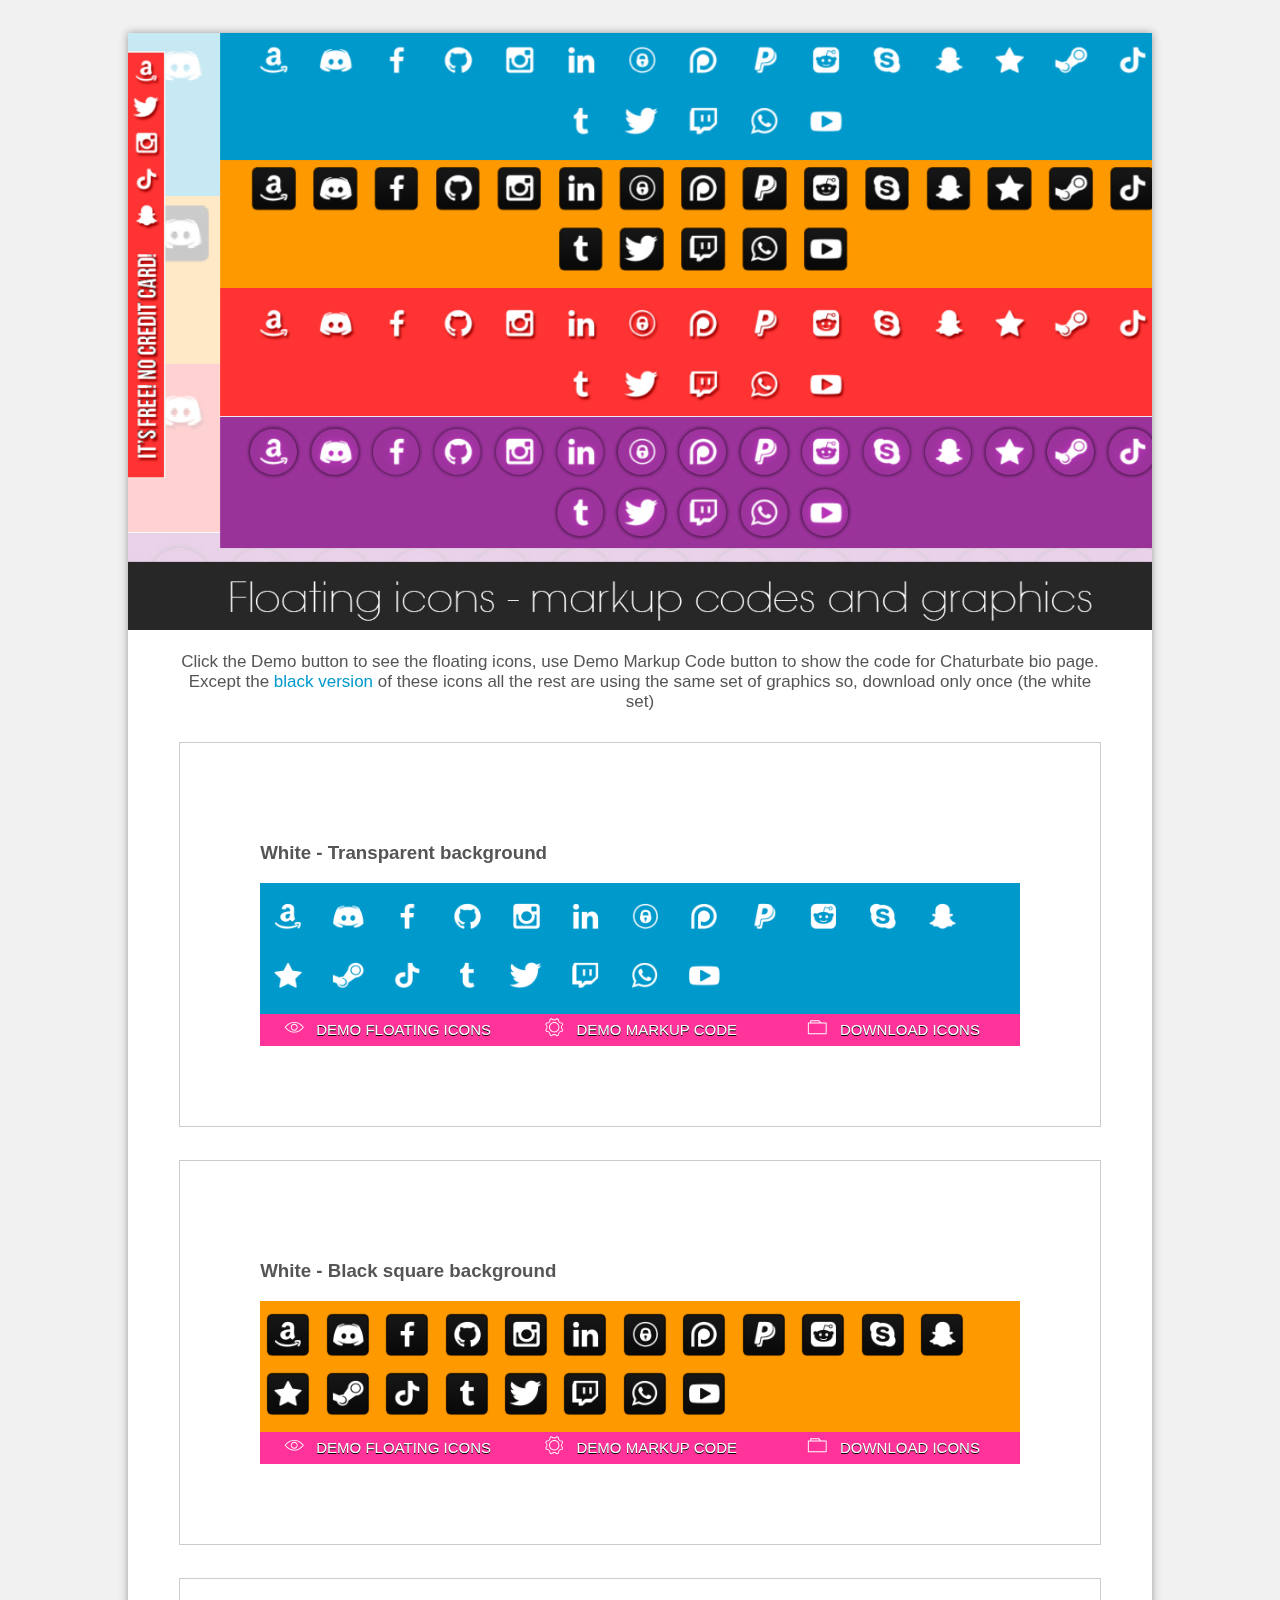
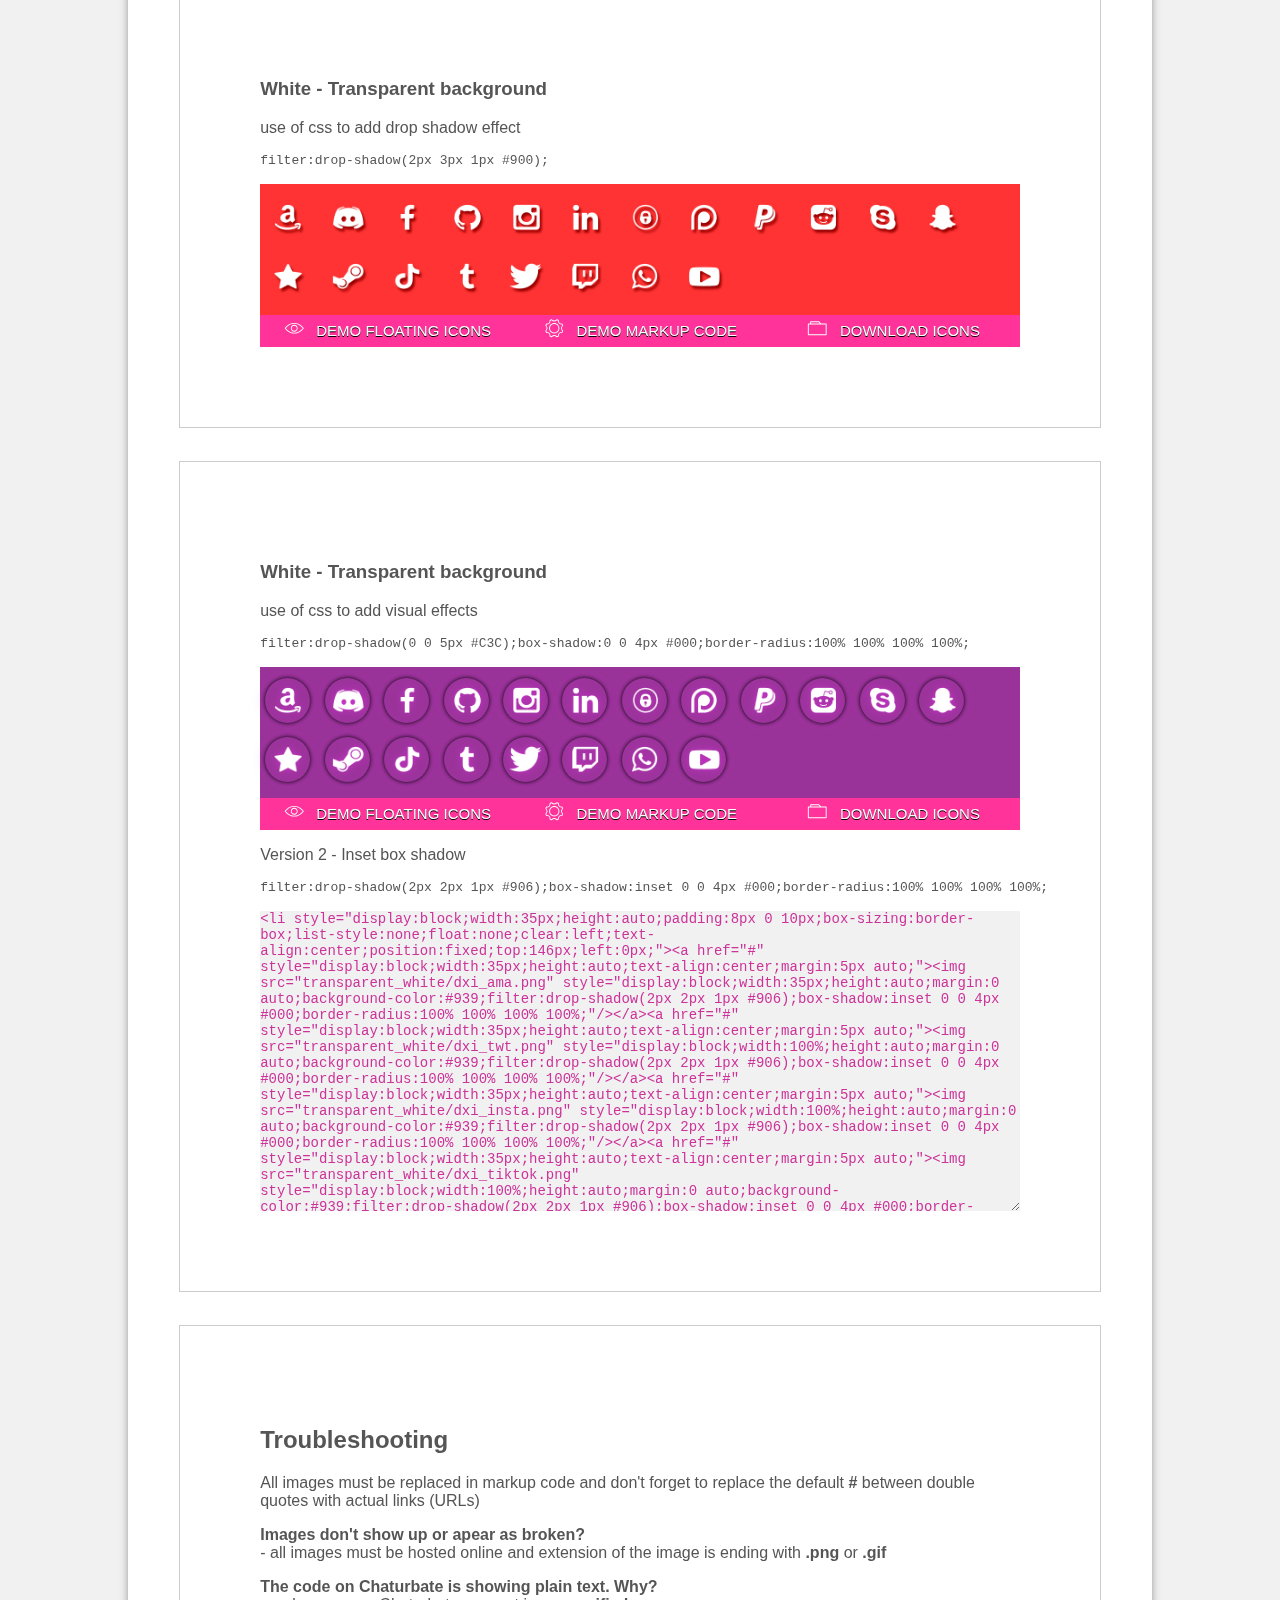
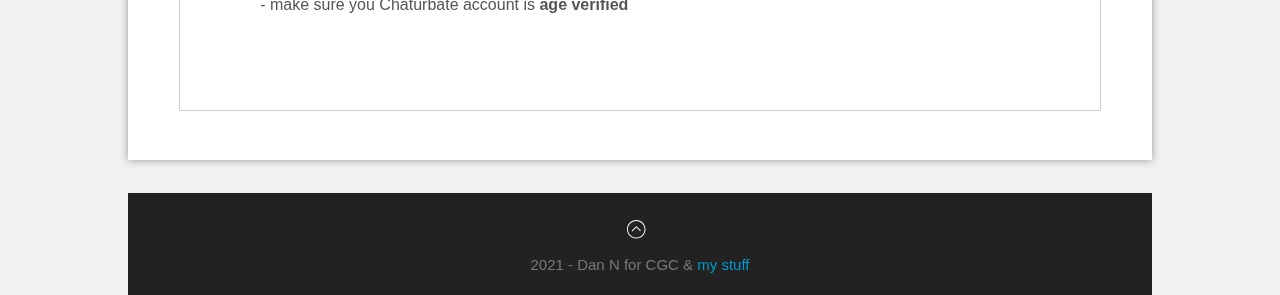
<file: icons_set/set_icons_demo.html>
<!doctype html>
<html>
<head>
<meta charset="utf-8">
<title>Icon sets</title>
<style>

body{margin:0 auto;width:100%;font-family: -apple-system, BlinkMacSystemFont, Segoe UI, Roboto, Helvetica Neue, Arial, sans-serif, Apple Color Emoji, Segoe UI Emoji, Segoe UI Symbol;background-color:#f1f1f1; scroll-behavior: smooth;}

.xcr::-webkit-scrollbar {width:8px;}
.xcr::-webkit-scrollbar-track {-webkit-box-shadow:inset 0 0 6px rgba(0,0,0,0.3);-webkit-border-radius:1px;border-radius:1px;}
.xcr::-webkit-scrollbar-thumb {-webkit-border-radius:1px;border-radius:1px;background:#09C;-webkit-box-shadow:inset 0 0 6px rgba(0,0,0,0.5);}
.xcr::-webkit-scrollbar-thumb:window-inactive {background:rgba(204,0,0,.4);border:1px solid #ccc;}


#dxmaincontainer{display:block;width:80%;height:auto;margin:33px auto 33px auto;padding:0 0 1em;background-color:#fff;color:#555;box-shadow:0 0 8px #999;box-sizing:border-box;}

.blue{background-color:#09C;}
.orange{background-color:#F90;}
.reds{background-color:#F33;}
.purple{background-color:#939;}

.dxrow:before,.dxrow:after{content:"";display:block;float:none;clear:both;}
section{display:block;width:90%;height:auto;margin:30px auto 33px auto;padding:5em;box-sizing:border-box;border:1px solid #ccc;}
.iconsset{display:block;width:100%;height:auto;padding:.4em 0 .4em;text-align:left;margin:0 auto;float:none;clear:left;box-sizing:border-box;}
.iconsset img{display:inline-block;width:45px;height:45px;margin:5px;}


.reds img{filter:drop-shadow(2px 3px 1px #900);}
.purple img{filter:drop-shadow(0 0 5px #C3C);box-shadow:0 0 4px #000;border-radius:100% 100% 100% 100%;}

textarea{display:block;width:100%;height:300px;max-height:300px;padding:0;background-color:#f1f1f1;color:#C39;font-size:14px; outline:none; border:none;overflow:auto;}

.tab #setfloat_1,
.tab #setfloat_2,
.tab #setfloat_3,
.tab #setfloat_4{display:none;}

.tab #setfloat_1:target,
.tab #setfloat_2:target,
.tab #setfloat_3:target,
.tab #setfloat_4:target{display:block;}

.demo #setfloat_markup_1,
.demo #setfloat_markup_2,
.demo #setfloat_markup_3,
.demo #setfloat_markup_4{display:block;width:100%;height:0px;overflow:hiddne;opacity:0;transition:all .3s ease-in-out;}

.demo #setfloat_markup_1:target,
.demo #setfloat_markup_2:target,
.demo #setfloat_markup_3:target,
.demo #setfloat_markup_4:target{display:block;width:100%;height:300px;opacity:1;}

.demo a:link,.demo a:visited{display:block;width:33.33%;height:auto;margin:0;padding:.5em 0 .5em;text-align:center;background-color:#F39;color:#fff;font-size:15px;text-decoration:none;font-weight:500;text-transform:uppercase;text-shadow:0 1px 0px #000;float:left;}
.demo a:hover{text-decoration:none;background-color:#222;color:#09C;text-decoration:none;}
.header{display:block;width:100%;height:auto;margin:0 auto 22px auto;}
.header img{display:block;width:100%;height:auto;margin:0 auto;}


.svg-icon {
  width: 1.5em;
  height: 1.5em;
  vertical-align:middle;
  margin-right:7px;
  margin-top:-7px;
}

.svg-icon path,
.svg-icon polygon,
.svg-icon rect {
  fill: #ffffff;
}

.svg-icon circle {
  stroke: #ffffff;
  stroke-width: 1;
}

.dxmkinfo{display:block;width:90%;height:auto;margin:18px auto 10px auto;font-size:17px;text-align:center;}
.dxmkinfo a:link, .dxmkinfo a:visited{color:#09C;text-decoration:none;}
.dxmkinfo a:hover{color:#F63;text-decoration:none;}
.footer{display:block;width:80%;margin:20px auto 0 auto;padding:1em 0 .5em;background-color:#222;font-size:15px;}
.footer p{color:#777;}
html{scroll-behavior: smooth;}
</style>
</head>

<body>


<div id="dxmaincontainer">
<div class="header"><img src="cover_floatingicos_dxpro.jpg"/></div>

<div id="top" class="dxmkinfo">
<p>Click the Demo button to see the floating icons, use Demo Markup Code button to show the code for Chaturbate bio page.<br>Except the <a href="#set2">black version</a> of these icons all the rest are using the same set of graphics so, download only once (the white set)</p>
</div>


   <section id="set1">
   <h3>White - Transparent background</h3>
   
   <div class="iconsset blue">
     <img src="transparent_white/dxi_ama.png"/>
     <img src="transparent_white/dxi_discord.png"/>
     <img src="transparent_white/dxi_fb.png"/>
     <img src="transparent_white/dxi_gthb.png"/>
     <img src="transparent_white/dxi_insta.png"/>
     <img src="transparent_white/dxi_lkdn.png"/>
     <img src="transparent_white/dxi_of.png"/>
     <img src="transparent_white/dxi_patreon.png"/>
     <img src="transparent_white/dxi_pp.png"/>
     <img src="transparent_white/dxi_reddit.png"/>
     <img src="transparent_white/dxi_skp.png"/>
     <img src="transparent_white/dxi_snpc.png"/>
     <img src="transparent_white/dxi_star.png"/>
     <img src="transparent_white/dxi_steam.png"/>
     <img src="transparent_white/dxi_tiktok.png"/>
     <img src="transparent_white/dxi_tmblr.png"/>
     <img src="transparent_white/dxi_twt.png"/>
     <img src="transparent_white/dxi_twtch.png"/>
     <img src="transparent_white/dxi_wtsup.png"/>
     <img src="transparent_white/dxi_yt.png"/>
   </div>
   
   
   <div class="tab">
<div id="setfloat_1">
<li style="display:block;width:35px;height:auto;padding:8px 0 10px;box-sizing:border-box;list-style:none;float:none;clear:left;text-align:center;position:fixed;top:146px;left:0px;">
<a href="#" style="display:block;width:35px;height:auto;text-align:center;background-color:#f62889;"><img src="transparent_white/dxi_ama.png" style="display:block;width:100%;height:auto;margin:0 auto;"/></a>
<a href="#" style="display:block;width:35px;height:auto;text-align:center;background-color:#f62889;"><img src="transparent_white/dxi_twt.png" style="display:block;width:100%;height:auto;margin:0 auto;"/></a>
<a href="#" style="display:block;width:35px;height:auto;text-align:center;background-color:#f62889;"><img src="transparent_white/dxi_insta.png" style="display:block;width:100%;height:auto;margin:0 auto;"/></a>
<a href="#" style="display:block;width:35px;height:auto;text-align:center;background-color:#f62889;"><img src="transparent_white/dxi_tiktok.png" style="display:block;width:100%;height:auto;margin:0 auto;"/></a>
<a href="#" style="display:block;width:35px;height:auto;text-align:center;background-color:#f62889;"><img src="transparent_white/dxi_snpc.png" style="display:block;width:100%;height:auto;margin:0 auto;"/></a>
<a href="#" style="display:block;width:35px;height:auto;text-align:center;background-color:#f62889;"><img src="transparent_white/microbanner.gif" style="display:block;width:100%;height:auto;margin:0 auto;"/></a></li>
</div>
</div>
   
   <div class="demo">
   <div class="dxrow">
      <a href="#setfloat_1"><svg class="svg-icon" viewBox="0 0 20 20">
							<path d="M10,6.978c-1.666,0-3.022,1.356-3.022,3.022S8.334,13.022,10,13.022s3.022-1.356,3.022-3.022S11.666,6.978,10,6.978M10,12.267c-1.25,0-2.267-1.017-2.267-2.267c0-1.25,1.016-2.267,2.267-2.267c1.251,0,2.267,1.016,2.267,2.267C12.267,11.25,11.251,12.267,10,12.267 M18.391,9.733l-1.624-1.639C14.966,6.279,12.563,5.278,10,5.278S5.034,6.279,3.234,8.094L1.609,9.733c-0.146,0.147-0.146,0.386,0,0.533l1.625,1.639c1.8,1.815,4.203,2.816,6.766,2.816s4.966-1.001,6.767-2.816l1.624-1.639C18.536,10.119,18.536,9.881,18.391,9.733 M16.229,11.373c-1.656,1.672-3.868,2.594-6.229,2.594s-4.573-0.922-6.23-2.594L2.41,10l1.36-1.374C5.427,6.955,7.639,6.033,10,6.033s4.573,0.922,6.229,2.593L17.59,10L16.229,11.373z"></path>
						</svg> Demo Floating Icons</a>
      <a href="#setfloat_markup_1"><svg class="svg-icon" viewBox="0 0 20 20">
							<path d="M17.498,11.697c-0.453-0.453-0.704-1.055-0.704-1.697c0-0.642,0.251-1.244,0.704-1.697c0.069-0.071,0.15-0.141,0.257-0.22c0.127-0.097,0.181-0.262,0.137-0.417c-0.164-0.558-0.388-1.093-0.662-1.597c-0.075-0.141-0.231-0.22-0.391-0.199c-0.13,0.02-0.238,0.027-0.336,0.027c-1.325,0-2.401-1.076-2.401-2.4c0-0.099,0.008-0.207,0.027-0.336c0.021-0.158-0.059-0.316-0.199-0.391c-0.503-0.274-1.039-0.498-1.597-0.662c-0.154-0.044-0.32,0.01-0.416,0.137c-0.079,0.106-0.148,0.188-0.22,0.257C11.244,2.956,10.643,3.207,10,3.207c-0.642,0-1.244-0.25-1.697-0.704c-0.071-0.069-0.141-0.15-0.22-0.257C7.987,2.119,7.821,2.065,7.667,2.109C7.109,2.275,6.571,2.497,6.07,2.771C5.929,2.846,5.85,3.004,5.871,3.162c0.02,0.129,0.027,0.237,0.027,0.336c0,1.325-1.076,2.4-2.401,2.4c-0.098,0-0.206-0.007-0.335-0.027C3.001,5.851,2.845,5.929,2.77,6.07C2.496,6.572,2.274,7.109,2.108,7.667c-0.044,0.154,0.01,0.32,0.137,0.417c0.106,0.079,0.187,0.148,0.256,0.22c0.938,0.936,0.938,2.458,0,3.394c-0.069,0.072-0.15,0.141-0.256,0.221c-0.127,0.096-0.181,0.262-0.137,0.416c0.166,0.557,0.388,1.096,0.662,1.596c0.075,0.143,0.231,0.221,0.392,0.199c0.129-0.02,0.237-0.027,0.335-0.027c1.325,0,2.401,1.076,2.401,2.402c0,0.098-0.007,0.205-0.027,0.334C5.85,16.996,5.929,17.154,6.07,17.23c0.501,0.273,1.04,0.496,1.597,0.66c0.154,0.047,0.32-0.008,0.417-0.137c0.079-0.105,0.148-0.186,0.22-0.256c0.454-0.453,1.055-0.703,1.697-0.703c0.643,0,1.244,0.25,1.697,0.703c0.071,0.07,0.141,0.15,0.22,0.256c0.073,0.098,0.188,0.152,0.307,0.152c0.036,0,0.073-0.004,0.109-0.016c0.558-0.164,1.096-0.387,1.597-0.66c0.141-0.076,0.22-0.234,0.199-0.393c-0.02-0.129-0.027-0.236-0.027-0.334c0-1.326,1.076-2.402,2.401-2.402c0.098,0,0.206,0.008,0.336,0.027c0.159,0.021,0.315-0.057,0.391-0.199c0.274-0.5,0.496-1.039,0.662-1.596c0.044-0.154-0.01-0.32-0.137-0.416C17.648,11.838,17.567,11.77,17.498,11.697 M16.671,13.334c-0.059-0.002-0.114-0.002-0.168-0.002c-1.749,0-3.173,1.422-3.173,3.172c0,0.053,0.002,0.109,0.004,0.166c-0.312,0.158-0.64,0.295-0.976,0.406c-0.039-0.045-0.077-0.086-0.115-0.123c-0.601-0.6-1.396-0.93-2.243-0.93s-1.643,0.33-2.243,0.93c-0.039,0.037-0.077,0.078-0.116,0.123c-0.336-0.111-0.664-0.248-0.976-0.406c0.002-0.057,0.004-0.113,0.004-0.166c0-1.75-1.423-3.172-3.172-3.172c-0.054,0-0.11,0-0.168,0.002c-0.158-0.312-0.293-0.639-0.405-0.975c0.044-0.039,0.085-0.078,0.124-0.115c1.236-1.236,1.236-3.25,0-4.486C3.009,7.719,2.969,7.68,2.924,7.642c0.112-0.336,0.247-0.664,0.405-0.976C3.387,6.668,3.443,6.67,3.497,6.67c1.75,0,3.172-1.423,3.172-3.172c0-0.054-0.002-0.11-0.004-0.168c0.312-0.158,0.64-0.293,0.976-0.405C7.68,2.969,7.719,3.01,7.757,3.048c0.6,0.6,1.396,0.93,2.243,0.93s1.643-0.33,2.243-0.93c0.038-0.039,0.076-0.079,0.115-0.123c0.336,0.112,0.663,0.247,0.976,0.405c-0.002,0.058-0.004,0.114-0.004,0.168c0,1.749,1.424,3.172,3.173,3.172c0.054,0,0.109-0.002,0.168-0.004c0.158,0.312,0.293,0.64,0.405,0.976c-0.045,0.038-0.086,0.077-0.124,0.116c-0.6,0.6-0.93,1.396-0.93,2.242c0,0.847,0.33,1.645,0.93,2.244c0.038,0.037,0.079,0.076,0.124,0.115C16.964,12.695,16.829,13.021,16.671,13.334 M10,5.417c-2.528,0-4.584,2.056-4.584,4.583c0,2.529,2.056,4.584,4.584,4.584s4.584-2.055,4.584-4.584C14.584,7.472,12.528,5.417,10,5.417 M10,13.812c-2.102,0-3.812-1.709-3.812-3.812c0-2.102,1.71-3.812,3.812-3.812c2.102,0,3.812,1.71,3.812,3.812C13.812,12.104,12.102,13.812,10,13.812"></path>
						</svg> Demo Markup Code</a>
      <a href="https://github.com/cgc-dan/dxpro/blob/main/icons_set/transparent_white-v1.zip" target="_blank"><svg class="svg-icon" viewBox="0 0 20 20">
							<path d="M17.927,5.828h-4.41l-1.929-1.961c-0.078-0.079-0.186-0.125-0.297-0.125H4.159c-0.229,0-0.417,0.188-0.417,0.417v1.669H2.073c-0.229,0-0.417,0.188-0.417,0.417v9.596c0,0.229,0.188,0.417,0.417,0.417h15.854c0.229,0,0.417-0.188,0.417-0.417V6.245C18.344,6.016,18.156,5.828,17.927,5.828 M4.577,4.577h6.539l1.231,1.251h-7.77V4.577z M17.51,15.424H2.491V6.663H17.51V15.424z"></path>
						</svg> Download Icons</a>
   </div>
   
   <div id="setfloat_markup_1">
     <textarea spellcheck="false" class="xcr fxcr"><li style="display:block;width:35px;height:auto;padding:8px 0 10px;box-sizing:border-box;list-style:none;float:none;clear:left;text-align:center;position:fixed;top:146px;left:0px;"><a href="#" style="display:block;width:35px;height:auto;text-align:center;background-color:#f62889;"><img src="transparent_white/dxi_ama.png" style="display:block;width:100%;height:auto;margin:0 auto;"/></a><a href="#" style="display:block;width:35px;height:auto;text-align:center;background-color:#f62889;"><img src="transparent_white/dxi_twt.png" style="display:block;width:100%;height:auto;margin:0 auto;"/></a><a href="#" style="display:block;width:35px;height:auto;text-align:center;background-color:#f62889;"><img src="transparent_white/dxi_insta.png" style="display:block;width:100%;height:auto;margin:0 auto;"/></a><a href="#" style="display:block;width:35px;height:auto;text-align:center;background-color:#f62889;"><img src="transparent_white/dxi_tiktok.png" style="display:block;width:100%;height:auto;margin:0 auto;"/></a><a href="#" style="display:block;width:35px;height:auto;text-align:center;background-color:#f62889;"><img src="transparent_white/dxi_snpc.png" style="display:block;width:100%;height:auto;margin:0 auto;"/></a><a href="#" style="display:block;width:35px;height:auto;text-align:center;background-color:#f62889;"><img src="transparent_white/microbanner.gif" style="display:block;width:100%;height:auto;margin:0 auto;"/></a></li></textarea>
   </div>
   
   </div>
     
   </section>
   
   
   
   
   
   
   
   <section id="set2">
   <h3>White - Black square background</h3>
   
   <div class="iconsset orange">
     <img src="blacksquare_white/dxib_ama.png"/>
     <img src="blacksquare_white/dxib_discord.png"/>
     <img src="blacksquare_white/dxib_fb.png"/>
     <img src="blacksquare_white/dxib_gthb.png"/>
     <img src="blacksquare_white/dxib_insta.png"/>
     <img src="blacksquare_white/dxib_lkdn.png"/>
     <img src="blacksquare_white/dxib_of.png"/>
     <img src="blacksquare_white/dxib_patreon.png"/>
     <img src="blacksquare_white/dxib_pp.png"/>
     <img src="blacksquare_white/dxib_reddit.png"/>
     <img src="blacksquare_white/dxib_skp.png"/>
     <img src="blacksquare_white/dxib_snpc.png"/>
     <img src="blacksquare_white/dxib_star.png"/>
     <img src="blacksquare_white/dxib_steam.png"/>
     <img src="blacksquare_white/dxib_tiktok.png"/>
     <img src="blacksquare_white/dxib_tmblr.png"/>
     <img src="blacksquare_white/dxib_twt.png"/>
     <img src="blacksquare_white/dxib_twtch.png"/>
     <img src="blacksquare_white/dxib_wtsup.png"/>
     <img src="blacksquare_white/dxib_yt.png"/>
   </div>
     
   <div class="tab">
<div id="setfloat_2">
<li style="display:block;width:35px;height:auto;padding:8px 0 10px;box-sizing:border-box;list-style:none;float:none;clear:left;text-align:center;position:fixed;top:146px;left:0px;"><a href="#" style="display:block;width:35px;height:auto;text-align:center;"><img src="blacksquare_white/dxib_ama.png" style="display:block;width:100%;height:auto;margin:0 auto;"/></a><a href="#" style="display:block;width:35px;height:auto;text-align:center;"><img src="blacksquare_white/dxib_twt.png" style="display:block;width:100%;height:auto;margin:0 auto;"/></a><a href="#" style="display:block;width:35px;height:auto;text-align:center;"><img src="blacksquare_white/dxib_insta.png" style="display:block;width:100%;height:auto;margin:0 auto;"/></a><a href="#" style="display:block;width:35px;height:auto;text-align:center;"><img src="blacksquare_white/dxib_tiktok.png" style="display:block;width:100%;height:auto;margin:0 auto;"/></a><a href="#" style="display:block;width:35px;height:auto;text-align:center;"><img src="blacksquare_white/dxib_snpc.png" style="display:block;width:100%;height:auto;margin:0 auto;"/></a><a href="#" style="display:block;width:35px;height:auto;text-align:center;background-color:#222;"><img src="transparent_white/microbanner.gif" style="display:block;width:100%;height:auto;margin:0 auto;"/></a></li>
</div>
</div>
   
   <div class="demo">
   <div class="dxrow">
      <a href="#setfloat_2"><svg class="svg-icon" viewBox="0 0 20 20">
							<path d="M10,6.978c-1.666,0-3.022,1.356-3.022,3.022S8.334,13.022,10,13.022s3.022-1.356,3.022-3.022S11.666,6.978,10,6.978M10,12.267c-1.25,0-2.267-1.017-2.267-2.267c0-1.25,1.016-2.267,2.267-2.267c1.251,0,2.267,1.016,2.267,2.267C12.267,11.25,11.251,12.267,10,12.267 M18.391,9.733l-1.624-1.639C14.966,6.279,12.563,5.278,10,5.278S5.034,6.279,3.234,8.094L1.609,9.733c-0.146,0.147-0.146,0.386,0,0.533l1.625,1.639c1.8,1.815,4.203,2.816,6.766,2.816s4.966-1.001,6.767-2.816l1.624-1.639C18.536,10.119,18.536,9.881,18.391,9.733 M16.229,11.373c-1.656,1.672-3.868,2.594-6.229,2.594s-4.573-0.922-6.23-2.594L2.41,10l1.36-1.374C5.427,6.955,7.639,6.033,10,6.033s4.573,0.922,6.229,2.593L17.59,10L16.229,11.373z"></path>
						</svg> Demo Floating Icons</a>
      <a href="#setfloat_markup_2"><svg class="svg-icon" viewBox="0 0 20 20">
							<path d="M17.498,11.697c-0.453-0.453-0.704-1.055-0.704-1.697c0-0.642,0.251-1.244,0.704-1.697c0.069-0.071,0.15-0.141,0.257-0.22c0.127-0.097,0.181-0.262,0.137-0.417c-0.164-0.558-0.388-1.093-0.662-1.597c-0.075-0.141-0.231-0.22-0.391-0.199c-0.13,0.02-0.238,0.027-0.336,0.027c-1.325,0-2.401-1.076-2.401-2.4c0-0.099,0.008-0.207,0.027-0.336c0.021-0.158-0.059-0.316-0.199-0.391c-0.503-0.274-1.039-0.498-1.597-0.662c-0.154-0.044-0.32,0.01-0.416,0.137c-0.079,0.106-0.148,0.188-0.22,0.257C11.244,2.956,10.643,3.207,10,3.207c-0.642,0-1.244-0.25-1.697-0.704c-0.071-0.069-0.141-0.15-0.22-0.257C7.987,2.119,7.821,2.065,7.667,2.109C7.109,2.275,6.571,2.497,6.07,2.771C5.929,2.846,5.85,3.004,5.871,3.162c0.02,0.129,0.027,0.237,0.027,0.336c0,1.325-1.076,2.4-2.401,2.4c-0.098,0-0.206-0.007-0.335-0.027C3.001,5.851,2.845,5.929,2.77,6.07C2.496,6.572,2.274,7.109,2.108,7.667c-0.044,0.154,0.01,0.32,0.137,0.417c0.106,0.079,0.187,0.148,0.256,0.22c0.938,0.936,0.938,2.458,0,3.394c-0.069,0.072-0.15,0.141-0.256,0.221c-0.127,0.096-0.181,0.262-0.137,0.416c0.166,0.557,0.388,1.096,0.662,1.596c0.075,0.143,0.231,0.221,0.392,0.199c0.129-0.02,0.237-0.027,0.335-0.027c1.325,0,2.401,1.076,2.401,2.402c0,0.098-0.007,0.205-0.027,0.334C5.85,16.996,5.929,17.154,6.07,17.23c0.501,0.273,1.04,0.496,1.597,0.66c0.154,0.047,0.32-0.008,0.417-0.137c0.079-0.105,0.148-0.186,0.22-0.256c0.454-0.453,1.055-0.703,1.697-0.703c0.643,0,1.244,0.25,1.697,0.703c0.071,0.07,0.141,0.15,0.22,0.256c0.073,0.098,0.188,0.152,0.307,0.152c0.036,0,0.073-0.004,0.109-0.016c0.558-0.164,1.096-0.387,1.597-0.66c0.141-0.076,0.22-0.234,0.199-0.393c-0.02-0.129-0.027-0.236-0.027-0.334c0-1.326,1.076-2.402,2.401-2.402c0.098,0,0.206,0.008,0.336,0.027c0.159,0.021,0.315-0.057,0.391-0.199c0.274-0.5,0.496-1.039,0.662-1.596c0.044-0.154-0.01-0.32-0.137-0.416C17.648,11.838,17.567,11.77,17.498,11.697 M16.671,13.334c-0.059-0.002-0.114-0.002-0.168-0.002c-1.749,0-3.173,1.422-3.173,3.172c0,0.053,0.002,0.109,0.004,0.166c-0.312,0.158-0.64,0.295-0.976,0.406c-0.039-0.045-0.077-0.086-0.115-0.123c-0.601-0.6-1.396-0.93-2.243-0.93s-1.643,0.33-2.243,0.93c-0.039,0.037-0.077,0.078-0.116,0.123c-0.336-0.111-0.664-0.248-0.976-0.406c0.002-0.057,0.004-0.113,0.004-0.166c0-1.75-1.423-3.172-3.172-3.172c-0.054,0-0.11,0-0.168,0.002c-0.158-0.312-0.293-0.639-0.405-0.975c0.044-0.039,0.085-0.078,0.124-0.115c1.236-1.236,1.236-3.25,0-4.486C3.009,7.719,2.969,7.68,2.924,7.642c0.112-0.336,0.247-0.664,0.405-0.976C3.387,6.668,3.443,6.67,3.497,6.67c1.75,0,3.172-1.423,3.172-3.172c0-0.054-0.002-0.11-0.004-0.168c0.312-0.158,0.64-0.293,0.976-0.405C7.68,2.969,7.719,3.01,7.757,3.048c0.6,0.6,1.396,0.93,2.243,0.93s1.643-0.33,2.243-0.93c0.038-0.039,0.076-0.079,0.115-0.123c0.336,0.112,0.663,0.247,0.976,0.405c-0.002,0.058-0.004,0.114-0.004,0.168c0,1.749,1.424,3.172,3.173,3.172c0.054,0,0.109-0.002,0.168-0.004c0.158,0.312,0.293,0.64,0.405,0.976c-0.045,0.038-0.086,0.077-0.124,0.116c-0.6,0.6-0.93,1.396-0.93,2.242c0,0.847,0.33,1.645,0.93,2.244c0.038,0.037,0.079,0.076,0.124,0.115C16.964,12.695,16.829,13.021,16.671,13.334 M10,5.417c-2.528,0-4.584,2.056-4.584,4.583c0,2.529,2.056,4.584,4.584,4.584s4.584-2.055,4.584-4.584C14.584,7.472,12.528,5.417,10,5.417 M10,13.812c-2.102,0-3.812-1.709-3.812-3.812c0-2.102,1.71-3.812,3.812-3.812c2.102,0,3.812,1.71,3.812,3.812C13.812,12.104,12.102,13.812,10,13.812"></path>
						</svg> Demo Markup Code</a>
                        <a href="https://github.com/cgc-dan/dxpro/blob/main/icons_set/blacksquare_white-v1.zip" target="_blank"><svg class="svg-icon" viewBox="0 0 20 20">
							<path d="M17.927,5.828h-4.41l-1.929-1.961c-0.078-0.079-0.186-0.125-0.297-0.125H4.159c-0.229,0-0.417,0.188-0.417,0.417v1.669H2.073c-0.229,0-0.417,0.188-0.417,0.417v9.596c0,0.229,0.188,0.417,0.417,0.417h15.854c0.229,0,0.417-0.188,0.417-0.417V6.245C18.344,6.016,18.156,5.828,17.927,5.828 M4.577,4.577h6.539l1.231,1.251h-7.77V4.577z M17.51,15.424H2.491V6.663H17.51V15.424z"></path>
						</svg> Download Icons</a>
   </div>
   
   <div id="setfloat_markup_2">
     <textarea spellcheck="false" class="xcr fxcr"><li style="display:block;width:35px;height:auto;padding:8px 0 10px;box-sizing:border-box;list-style:none;float:none;clear:left;text-align:center;position:fixed;top:146px;left:0px;"><a href="#" style="display:block;width:35px;height:auto;text-align:center;"><img src="blacksquare_white/dxib_ama.png" style="display:block;width:100%;height:auto;margin:0 auto;"/></a><a href="#" style="display:block;width:35px;height:auto;text-align:center;"><img src="blacksquare_white/dxib_twt.png" style="display:block;width:100%;height:auto;margin:0 auto;"/></a><a href="#" style="display:block;width:35px;height:auto;text-align:center;"><img src="blacksquare_white/dxib_insta.png" style="display:block;width:100%;height:auto;margin:0 auto;"/></a><a href="#" style="display:block;width:35px;height:auto;text-align:center;"><img src="blacksquare_white/dxib_tiktok.png" style="display:block;width:100%;height:auto;margin:0 auto;"/></a><a href="#" style="display:block;width:35px;height:auto;text-align:center;"><img src="blacksquare_white/dxib_snpc.png" style="display:block;width:100%;height:auto;margin:0 auto;"/></a><a href="#" style="display:block;width:35px;height:auto;text-align:center;background-color:#222;"><img src="transparent_white/microbanner.gif" style="display:block;width:100%;height:auto;margin:0 auto;"/></a></li></textarea>
   </div>
   
   </div>
     
   </section>
   
   
   
   <section id="set3">
   <h3>White - Transparent background</h3>
   <p>use of css to add drop shadow effect <pre>filter:drop-shadow(2px 3px 1px #900);</pre></p>
   
   <div class="iconsset reds">
     <img src="transparent_white/dxi_ama.png"/>
     <img src="transparent_white/dxi_discord.png"/>
     <img src="transparent_white/dxi_fb.png"/>
     <img src="transparent_white/dxi_gthb.png"/>
     <img src="transparent_white/dxi_insta.png"/>
     <img src="transparent_white/dxi_lkdn.png"/>
     <img src="transparent_white/dxi_of.png"/>
     <img src="transparent_white/dxi_patreon.png"/>
     <img src="transparent_white/dxi_pp.png"/>
     <img src="transparent_white/dxi_reddit.png"/>
     <img src="transparent_white/dxi_skp.png"/>
     <img src="transparent_white/dxi_snpc.png"/>
     <img src="transparent_white/dxi_star.png"/>
     <img src="transparent_white/dxi_steam.png"/>
     <img src="transparent_white/dxi_tiktok.png"/>
     <img src="transparent_white/dxi_tmblr.png"/>
     <img src="transparent_white/dxi_twt.png"/>
     <img src="transparent_white/dxi_twtch.png"/>
     <img src="transparent_white/dxi_wtsup.png"/>
     <img src="transparent_white/dxi_yt.png"/>
   </div>
     
   <div class="tab">
<div id="setfloat_3">
<li style="display:block;width:35px;height:auto;padding:8px 0 10px;box-sizing:border-box;list-style:none;float:none;clear:left;text-align:center;position:fixed;top:146px;left:0px;"><a href="#" style="display:block;width:35px;height:auto;text-align:center;background-color:#F33;"><img src="transparent_white/dxi_ama.png" style="display:block;width:35px;height:auto;margin:0 auto;filter:drop-shadow(2px 3px 1px #900);"/></a><a href="#" style="display:block;width:35px;height:auto;text-align:center;background-color:#F33;"><img src="transparent_white/dxi_twt.png" style="display:block;width:100%;height:auto;margin:0 auto;filter:drop-shadow(2px 3px 1px #900);"/></a><a href="#" style="display:block;width:35px;height:auto;text-align:center;background-color:#F33;"><img src="transparent_white/dxi_insta.png" style="display:block;width:100%;height:auto;margin:0 auto;filter:drop-shadow(2px 3px 1px #900);"/></a><a href="#" style="display:block;width:35px;height:auto;text-align:center;background-color:#F33;"><img src="transparent_white/dxi_tiktok.png" style="display:block;width:100%;height:auto;margin:0 auto;filter:drop-shadow(2px 3px 1px #900);"/></a><a href="#" style="display:block;width:35px;height:auto;text-align:center;background-color:#F33;"><img src="transparent_white/dxi_snpc.png" style="display:block;width:100%;height:auto;margin:0 auto;filter:drop-shadow(2px 3px 1px #900);"/></a><a href="#" style="display:block;width:35px;height:auto;text-align:center;background-color:#F33;"><img src="transparent_white/microbanner.gif" style="display:block;width:100%;height:auto;margin:0 auto;filter:drop-shadow(2px 3px 1px #900);"/></a></li>
</div>
</div>
   
   <div class="demo">
   <div class="dxrow">
      <a href="#setfloat_3"><svg class="svg-icon" viewBox="0 0 20 20">
							<path d="M10,6.978c-1.666,0-3.022,1.356-3.022,3.022S8.334,13.022,10,13.022s3.022-1.356,3.022-3.022S11.666,6.978,10,6.978M10,12.267c-1.25,0-2.267-1.017-2.267-2.267c0-1.25,1.016-2.267,2.267-2.267c1.251,0,2.267,1.016,2.267,2.267C12.267,11.25,11.251,12.267,10,12.267 M18.391,9.733l-1.624-1.639C14.966,6.279,12.563,5.278,10,5.278S5.034,6.279,3.234,8.094L1.609,9.733c-0.146,0.147-0.146,0.386,0,0.533l1.625,1.639c1.8,1.815,4.203,2.816,6.766,2.816s4.966-1.001,6.767-2.816l1.624-1.639C18.536,10.119,18.536,9.881,18.391,9.733 M16.229,11.373c-1.656,1.672-3.868,2.594-6.229,2.594s-4.573-0.922-6.23-2.594L2.41,10l1.36-1.374C5.427,6.955,7.639,6.033,10,6.033s4.573,0.922,6.229,2.593L17.59,10L16.229,11.373z"></path>
						</svg> Demo Floating Icons</a>
      <a href="#setfloat_markup_3"><svg class="svg-icon" viewBox="0 0 20 20">
							<path d="M17.498,11.697c-0.453-0.453-0.704-1.055-0.704-1.697c0-0.642,0.251-1.244,0.704-1.697c0.069-0.071,0.15-0.141,0.257-0.22c0.127-0.097,0.181-0.262,0.137-0.417c-0.164-0.558-0.388-1.093-0.662-1.597c-0.075-0.141-0.231-0.22-0.391-0.199c-0.13,0.02-0.238,0.027-0.336,0.027c-1.325,0-2.401-1.076-2.401-2.4c0-0.099,0.008-0.207,0.027-0.336c0.021-0.158-0.059-0.316-0.199-0.391c-0.503-0.274-1.039-0.498-1.597-0.662c-0.154-0.044-0.32,0.01-0.416,0.137c-0.079,0.106-0.148,0.188-0.22,0.257C11.244,2.956,10.643,3.207,10,3.207c-0.642,0-1.244-0.25-1.697-0.704c-0.071-0.069-0.141-0.15-0.22-0.257C7.987,2.119,7.821,2.065,7.667,2.109C7.109,2.275,6.571,2.497,6.07,2.771C5.929,2.846,5.85,3.004,5.871,3.162c0.02,0.129,0.027,0.237,0.027,0.336c0,1.325-1.076,2.4-2.401,2.4c-0.098,0-0.206-0.007-0.335-0.027C3.001,5.851,2.845,5.929,2.77,6.07C2.496,6.572,2.274,7.109,2.108,7.667c-0.044,0.154,0.01,0.32,0.137,0.417c0.106,0.079,0.187,0.148,0.256,0.22c0.938,0.936,0.938,2.458,0,3.394c-0.069,0.072-0.15,0.141-0.256,0.221c-0.127,0.096-0.181,0.262-0.137,0.416c0.166,0.557,0.388,1.096,0.662,1.596c0.075,0.143,0.231,0.221,0.392,0.199c0.129-0.02,0.237-0.027,0.335-0.027c1.325,0,2.401,1.076,2.401,2.402c0,0.098-0.007,0.205-0.027,0.334C5.85,16.996,5.929,17.154,6.07,17.23c0.501,0.273,1.04,0.496,1.597,0.66c0.154,0.047,0.32-0.008,0.417-0.137c0.079-0.105,0.148-0.186,0.22-0.256c0.454-0.453,1.055-0.703,1.697-0.703c0.643,0,1.244,0.25,1.697,0.703c0.071,0.07,0.141,0.15,0.22,0.256c0.073,0.098,0.188,0.152,0.307,0.152c0.036,0,0.073-0.004,0.109-0.016c0.558-0.164,1.096-0.387,1.597-0.66c0.141-0.076,0.22-0.234,0.199-0.393c-0.02-0.129-0.027-0.236-0.027-0.334c0-1.326,1.076-2.402,2.401-2.402c0.098,0,0.206,0.008,0.336,0.027c0.159,0.021,0.315-0.057,0.391-0.199c0.274-0.5,0.496-1.039,0.662-1.596c0.044-0.154-0.01-0.32-0.137-0.416C17.648,11.838,17.567,11.77,17.498,11.697 M16.671,13.334c-0.059-0.002-0.114-0.002-0.168-0.002c-1.749,0-3.173,1.422-3.173,3.172c0,0.053,0.002,0.109,0.004,0.166c-0.312,0.158-0.64,0.295-0.976,0.406c-0.039-0.045-0.077-0.086-0.115-0.123c-0.601-0.6-1.396-0.93-2.243-0.93s-1.643,0.33-2.243,0.93c-0.039,0.037-0.077,0.078-0.116,0.123c-0.336-0.111-0.664-0.248-0.976-0.406c0.002-0.057,0.004-0.113,0.004-0.166c0-1.75-1.423-3.172-3.172-3.172c-0.054,0-0.11,0-0.168,0.002c-0.158-0.312-0.293-0.639-0.405-0.975c0.044-0.039,0.085-0.078,0.124-0.115c1.236-1.236,1.236-3.25,0-4.486C3.009,7.719,2.969,7.68,2.924,7.642c0.112-0.336,0.247-0.664,0.405-0.976C3.387,6.668,3.443,6.67,3.497,6.67c1.75,0,3.172-1.423,3.172-3.172c0-0.054-0.002-0.11-0.004-0.168c0.312-0.158,0.64-0.293,0.976-0.405C7.68,2.969,7.719,3.01,7.757,3.048c0.6,0.6,1.396,0.93,2.243,0.93s1.643-0.33,2.243-0.93c0.038-0.039,0.076-0.079,0.115-0.123c0.336,0.112,0.663,0.247,0.976,0.405c-0.002,0.058-0.004,0.114-0.004,0.168c0,1.749,1.424,3.172,3.173,3.172c0.054,0,0.109-0.002,0.168-0.004c0.158,0.312,0.293,0.64,0.405,0.976c-0.045,0.038-0.086,0.077-0.124,0.116c-0.6,0.6-0.93,1.396-0.93,2.242c0,0.847,0.33,1.645,0.93,2.244c0.038,0.037,0.079,0.076,0.124,0.115C16.964,12.695,16.829,13.021,16.671,13.334 M10,5.417c-2.528,0-4.584,2.056-4.584,4.583c0,2.529,2.056,4.584,4.584,4.584s4.584-2.055,4.584-4.584C14.584,7.472,12.528,5.417,10,5.417 M10,13.812c-2.102,0-3.812-1.709-3.812-3.812c0-2.102,1.71-3.812,3.812-3.812c2.102,0,3.812,1.71,3.812,3.812C13.812,12.104,12.102,13.812,10,13.812"></path>
						</svg> Demo Markup Code</a>
                        <a href="https://github.com/cgc-dan/dxpro/blob/main/icons_set/transparent_white-v1.zip" target="_blank"><svg class="svg-icon" viewBox="0 0 20 20">
							<path d="M17.927,5.828h-4.41l-1.929-1.961c-0.078-0.079-0.186-0.125-0.297-0.125H4.159c-0.229,0-0.417,0.188-0.417,0.417v1.669H2.073c-0.229,0-0.417,0.188-0.417,0.417v9.596c0,0.229,0.188,0.417,0.417,0.417h15.854c0.229,0,0.417-0.188,0.417-0.417V6.245C18.344,6.016,18.156,5.828,17.927,5.828 M4.577,4.577h6.539l1.231,1.251h-7.77V4.577z M17.51,15.424H2.491V6.663H17.51V15.424z"></path>
						</svg> Download Icons</a>
   </div>
   
   <div id="setfloat_markup_3">
     <textarea spellcheck="false" class="xcr fxcr"><li style="display:block;width:35px;height:auto;padding:8px 0 10px;box-sizing:border-box;list-style:none;float:none;clear:left;text-align:center;position:fixed;top:146px;left:0px;"><a href="#" style="display:block;width:35px;height:auto;text-align:center;background-color:#F33;"><img src="transparent_white/dxi_ama.png" style="display:block;width:35px;height:auto;margin:0 auto;filter:drop-shadow(2px 3px 1px #900);"/></a><a href="#" style="display:block;width:35px;height:auto;text-align:center;background-color:#F33;"><img src="transparent_white/dxi_twt.png" style="display:block;width:100%;height:auto;margin:0 auto;filter:drop-shadow(2px 3px 1px #900);"/></a><a href="#" style="display:block;width:35px;height:auto;text-align:center;background-color:#F33;"><img src="transparent_white/dxi_insta.png" style="display:block;width:100%;height:auto;margin:0 auto;filter:drop-shadow(2px 3px 1px #900);"/></a><a href="#" style="display:block;width:35px;height:auto;text-align:center;background-color:#F33;"><img src="transparent_white/dxi_tiktok.png" style="display:block;width:100%;height:auto;margin:0 auto;filter:drop-shadow(2px 3px 1px #900);"/></a><a href="#" style="display:block;width:35px;height:auto;text-align:center;background-color:#F33;"><img src="transparent_white/dxi_snpc.png" style="display:block;width:100%;height:auto;margin:0 auto;filter:drop-shadow(2px 3px 1px #900);"/></a><a href="#" style="display:block;width:35px;height:auto;text-align:center;background-color:#F33;"><img src="transparent_white/microbanner.gif" style="display:block;width:100%;height:auto;margin:0 auto;filter:drop-shadow(2px 3px 1px #900);"/></a></li></textarea>
   </div>
   
   </div>
     
   </section>
   
   
   
   <section id="set4">
   <h3>White - Transparent background</h3>
   <p>use of css to add visual effects <pre>filter:drop-shadow(0 0 5px #C3C);box-shadow:0 0 4px #000;border-radius:100% 100% 100% 100%;</pre></p>
   
   <div class="iconsset purple">
     <img src="transparent_white/dxi_ama.png"/>
     <img src="transparent_white/dxi_discord.png"/>
     <img src="transparent_white/dxi_fb.png"/>
     <img src="transparent_white/dxi_gthb.png"/>
     <img src="transparent_white/dxi_insta.png"/>
     <img src="transparent_white/dxi_lkdn.png"/>
     <img src="transparent_white/dxi_of.png"/>
     <img src="transparent_white/dxi_patreon.png"/>
     <img src="transparent_white/dxi_pp.png"/>
     <img src="transparent_white/dxi_reddit.png"/>
     <img src="transparent_white/dxi_skp.png"/>
     <img src="transparent_white/dxi_snpc.png"/>
     <img src="transparent_white/dxi_star.png"/>
     <img src="transparent_white/dxi_steam.png"/>
     <img src="transparent_white/dxi_tiktok.png"/>
     <img src="transparent_white/dxi_tmblr.png"/>
     <img src="transparent_white/dxi_twt.png"/>
     <img src="transparent_white/dxi_twtch.png"/>
     <img src="transparent_white/dxi_wtsup.png"/>
     <img src="transparent_white/dxi_yt.png"/>
   </div>
     
   <div class="tab">
<div id="setfloat_4">
<li style="display:block;width:35px;height:auto;padding:8px 0 10px;box-sizing:border-box;list-style:none;float:none;clear:left;text-align:center;position:fixed;top:146px;left:0px;">
     <a href="#" style="display:block;width:35px;height:auto;text-align:center;margin:5px auto;"><img src="transparent_white/dxi_ama.png" style="display:block;width:35px;height:auto;margin:0 auto;background-color:#939;filter:drop-shadow(0 0 5px #C3C);box-shadow:0 0 4px #000;border-radius:100% 100% 100% 100%;"/></a>
     <a href="#" style="display:block;width:35px;height:auto;text-align:center;margin:5px auto;"><img src="transparent_white/dxi_twt.png" style="display:block;width:100%;height:auto;margin:0 auto;background-color:#939;filter:drop-shadow(0 0 5px #C3C);box-shadow:0 0 4px #000;border-radius:100% 100% 100% 100%;"/></a>
     <a href="#" style="display:block;width:35px;height:auto;text-align:center;margin:5px auto;"><img src="transparent_white/dxi_insta.png" style="display:block;width:100%;height:auto;margin:0 auto;background-color:#939;filter:drop-shadow(0 0 5px #C3C);box-shadow:0 0 4px #000;border-radius:100% 100% 100% 100%;"/></a>
     <a href="#" style="display:block;width:35px;height:auto;text-align:center;margin:5px auto;"><img src="transparent_white/dxi_tiktok.png" style="display:block;width:100%;height:auto;margin:0 auto;background-color:#939;filter:drop-shadow(0 0 5px #C3C);box-shadow:0 0 4px #000;border-radius:100% 100% 100% 100%;"/></a>
     <a href="#" style="display:block;width:35px;height:auto;text-align:center;margin:5px auto;"><img src="transparent_white/dxi_snpc.png" style="display:block;width:100%;height:auto;margin:0 auto;background-color:#939;filter:drop-shadow(0 0 5px #C3C);box-shadow:0 0 4px #000;border-radius:100% 100% 100% 100%;"/></a>
     <a href="#" style="display:block;width:35px;height:auto;text-align:center;background-color:#939;margin:5px auto;"><img src="transparent_white/microbanner.gif" style="display:block;width:100%;height:auto;margin:0 auto;filter:drop-shadow(2px 3px 1px #900);"/></a></li>
</div>
</div>
   
   <div class="demo">
   <div class="dxrow">
      <a href="#setfloat_4"><svg class="svg-icon" viewBox="0 0 20 20">
							<path d="M10,6.978c-1.666,0-3.022,1.356-3.022,3.022S8.334,13.022,10,13.022s3.022-1.356,3.022-3.022S11.666,6.978,10,6.978M10,12.267c-1.25,0-2.267-1.017-2.267-2.267c0-1.25,1.016-2.267,2.267-2.267c1.251,0,2.267,1.016,2.267,2.267C12.267,11.25,11.251,12.267,10,12.267 M18.391,9.733l-1.624-1.639C14.966,6.279,12.563,5.278,10,5.278S5.034,6.279,3.234,8.094L1.609,9.733c-0.146,0.147-0.146,0.386,0,0.533l1.625,1.639c1.8,1.815,4.203,2.816,6.766,2.816s4.966-1.001,6.767-2.816l1.624-1.639C18.536,10.119,18.536,9.881,18.391,9.733 M16.229,11.373c-1.656,1.672-3.868,2.594-6.229,2.594s-4.573-0.922-6.23-2.594L2.41,10l1.36-1.374C5.427,6.955,7.639,6.033,10,6.033s4.573,0.922,6.229,2.593L17.59,10L16.229,11.373z"></path>
						</svg> Demo Floating Icons</a>
      <a href="#setfloat_markup_4"><svg class="svg-icon" viewBox="0 0 20 20">
							<path d="M17.498,11.697c-0.453-0.453-0.704-1.055-0.704-1.697c0-0.642,0.251-1.244,0.704-1.697c0.069-0.071,0.15-0.141,0.257-0.22c0.127-0.097,0.181-0.262,0.137-0.417c-0.164-0.558-0.388-1.093-0.662-1.597c-0.075-0.141-0.231-0.22-0.391-0.199c-0.13,0.02-0.238,0.027-0.336,0.027c-1.325,0-2.401-1.076-2.401-2.4c0-0.099,0.008-0.207,0.027-0.336c0.021-0.158-0.059-0.316-0.199-0.391c-0.503-0.274-1.039-0.498-1.597-0.662c-0.154-0.044-0.32,0.01-0.416,0.137c-0.079,0.106-0.148,0.188-0.22,0.257C11.244,2.956,10.643,3.207,10,3.207c-0.642,0-1.244-0.25-1.697-0.704c-0.071-0.069-0.141-0.15-0.22-0.257C7.987,2.119,7.821,2.065,7.667,2.109C7.109,2.275,6.571,2.497,6.07,2.771C5.929,2.846,5.85,3.004,5.871,3.162c0.02,0.129,0.027,0.237,0.027,0.336c0,1.325-1.076,2.4-2.401,2.4c-0.098,0-0.206-0.007-0.335-0.027C3.001,5.851,2.845,5.929,2.77,6.07C2.496,6.572,2.274,7.109,2.108,7.667c-0.044,0.154,0.01,0.32,0.137,0.417c0.106,0.079,0.187,0.148,0.256,0.22c0.938,0.936,0.938,2.458,0,3.394c-0.069,0.072-0.15,0.141-0.256,0.221c-0.127,0.096-0.181,0.262-0.137,0.416c0.166,0.557,0.388,1.096,0.662,1.596c0.075,0.143,0.231,0.221,0.392,0.199c0.129-0.02,0.237-0.027,0.335-0.027c1.325,0,2.401,1.076,2.401,2.402c0,0.098-0.007,0.205-0.027,0.334C5.85,16.996,5.929,17.154,6.07,17.23c0.501,0.273,1.04,0.496,1.597,0.66c0.154,0.047,0.32-0.008,0.417-0.137c0.079-0.105,0.148-0.186,0.22-0.256c0.454-0.453,1.055-0.703,1.697-0.703c0.643,0,1.244,0.25,1.697,0.703c0.071,0.07,0.141,0.15,0.22,0.256c0.073,0.098,0.188,0.152,0.307,0.152c0.036,0,0.073-0.004,0.109-0.016c0.558-0.164,1.096-0.387,1.597-0.66c0.141-0.076,0.22-0.234,0.199-0.393c-0.02-0.129-0.027-0.236-0.027-0.334c0-1.326,1.076-2.402,2.401-2.402c0.098,0,0.206,0.008,0.336,0.027c0.159,0.021,0.315-0.057,0.391-0.199c0.274-0.5,0.496-1.039,0.662-1.596c0.044-0.154-0.01-0.32-0.137-0.416C17.648,11.838,17.567,11.77,17.498,11.697 M16.671,13.334c-0.059-0.002-0.114-0.002-0.168-0.002c-1.749,0-3.173,1.422-3.173,3.172c0,0.053,0.002,0.109,0.004,0.166c-0.312,0.158-0.64,0.295-0.976,0.406c-0.039-0.045-0.077-0.086-0.115-0.123c-0.601-0.6-1.396-0.93-2.243-0.93s-1.643,0.33-2.243,0.93c-0.039,0.037-0.077,0.078-0.116,0.123c-0.336-0.111-0.664-0.248-0.976-0.406c0.002-0.057,0.004-0.113,0.004-0.166c0-1.75-1.423-3.172-3.172-3.172c-0.054,0-0.11,0-0.168,0.002c-0.158-0.312-0.293-0.639-0.405-0.975c0.044-0.039,0.085-0.078,0.124-0.115c1.236-1.236,1.236-3.25,0-4.486C3.009,7.719,2.969,7.68,2.924,7.642c0.112-0.336,0.247-0.664,0.405-0.976C3.387,6.668,3.443,6.67,3.497,6.67c1.75,0,3.172-1.423,3.172-3.172c0-0.054-0.002-0.11-0.004-0.168c0.312-0.158,0.64-0.293,0.976-0.405C7.68,2.969,7.719,3.01,7.757,3.048c0.6,0.6,1.396,0.93,2.243,0.93s1.643-0.33,2.243-0.93c0.038-0.039,0.076-0.079,0.115-0.123c0.336,0.112,0.663,0.247,0.976,0.405c-0.002,0.058-0.004,0.114-0.004,0.168c0,1.749,1.424,3.172,3.173,3.172c0.054,0,0.109-0.002,0.168-0.004c0.158,0.312,0.293,0.64,0.405,0.976c-0.045,0.038-0.086,0.077-0.124,0.116c-0.6,0.6-0.93,1.396-0.93,2.242c0,0.847,0.33,1.645,0.93,2.244c0.038,0.037,0.079,0.076,0.124,0.115C16.964,12.695,16.829,13.021,16.671,13.334 M10,5.417c-2.528,0-4.584,2.056-4.584,4.583c0,2.529,2.056,4.584,4.584,4.584s4.584-2.055,4.584-4.584C14.584,7.472,12.528,5.417,10,5.417 M10,13.812c-2.102,0-3.812-1.709-3.812-3.812c0-2.102,1.71-3.812,3.812-3.812c2.102,0,3.812,1.71,3.812,3.812C13.812,12.104,12.102,13.812,10,13.812"></path>
						</svg> Demo Markup Code</a>
                        <a href="https://github.com/cgc-dan/dxpro/blob/main/icons_set/transparent_white-v1.zip" target="_blank"><svg class="svg-icon" viewBox="0 0 20 20">
							<path d="M17.927,5.828h-4.41l-1.929-1.961c-0.078-0.079-0.186-0.125-0.297-0.125H4.159c-0.229,0-0.417,0.188-0.417,0.417v1.669H2.073c-0.229,0-0.417,0.188-0.417,0.417v9.596c0,0.229,0.188,0.417,0.417,0.417h15.854c0.229,0,0.417-0.188,0.417-0.417V6.245C18.344,6.016,18.156,5.828,17.927,5.828 M4.577,4.577h6.539l1.231,1.251h-7.77V4.577z M17.51,15.424H2.491V6.663H17.51V15.424z"></path>
						</svg> Download Icons</a>
   </div>
   
   <div id="setfloat_markup_4">
     <textarea spellcheck="false" class="xcr fxcr"><li style="display:block;width:35px;height:auto;padding:8px 0 10px;box-sizing:border-box;list-style:none;float:none;clear:left;text-align:center;position:fixed;top:146px;left:0px;"><a href="#" style="display:block;width:35px;height:auto;text-align:center;margin:5px auto;"><img src="transparent_white/dxi_ama.png" style="display:block;width:35px;height:auto;margin:0 auto;background-color:#939;filter:drop-shadow(0 0 5px #C3C);box-shadow:0 0 4px #000;border-radius:100% 100% 100% 100%;"/></a><a href="#" style="display:block;width:35px;height:auto;text-align:center;margin:5px auto;"><img src="transparent_white/dxi_twt.png" style="display:block;width:100%;height:auto;margin:0 auto;background-color:#939;filter:drop-shadow(0 0 5px #C3C);box-shadow:0 0 4px #000;border-radius:100% 100% 100% 100%;"/></a><a href="#" style="display:block;width:35px;height:auto;text-align:center;margin:5px auto;"><img src="transparent_white/dxi_insta.png" style="display:block;width:100%;height:auto;margin:0 auto;background-color:#939;filter:drop-shadow(0 0 5px #C3C);box-shadow:0 0 4px #000;border-radius:100% 100% 100% 100%;"/></a><a href="#" style="display:block;width:35px;height:auto;text-align:center;margin:5px auto;"><img src="transparent_white/dxi_tiktok.png" style="display:block;width:100%;height:auto;margin:0 auto;background-color:#939;filter:drop-shadow(0 0 5px #C3C);box-shadow:0 0 4px #000;border-radius:100% 100% 100% 100%;"/></a><a href="#" style="display:block;width:35px;height:auto;text-align:center;margin:5px auto;"><img src="transparent_white/dxi_snpc.png" style="display:block;width:100%;height:auto;margin:0 auto;background-color:#939;filter:drop-shadow(0 0 5px #C3C);box-shadow:0 0 4px #000;border-radius:100% 100% 100% 100%;"/></a><a href="#" style="display:block;width:35px;height:auto;text-align:center;background-color:#939;margin:5px auto;"><img src="transparent_white/microbanner.gif" style="display:block;width:100%;height:auto;margin:0 auto;filter:drop-shadow(2px 3px 1px #900);"/></a></li></textarea>
     
   
   </div>
   </div>

     <p>Version 2 - Inset box shadow <pre>filter:drop-shadow(2px 2px 1px #906);box-shadow:inset 0 0 4px #000;border-radius:100% 100% 100% 100%;</pre> </p>  
     <div id="divvy">
      <textarea spellcheck="false" class="xcr fxcr"><li style="display:block;width:35px;height:auto;padding:8px 0 10px;box-sizing:border-box;list-style:none;float:none;clear:left;text-align:center;position:fixed;top:146px;left:0px;"><a href="#" style="display:block;width:35px;height:auto;text-align:center;margin:5px auto;"><img src="transparent_white/dxi_ama.png" style="display:block;width:35px;height:auto;margin:0 auto;background-color:#939;filter:drop-shadow(2px 2px 1px #906);box-shadow:inset 0 0 4px #000;border-radius:100% 100% 100% 100%;"/></a><a href="#" style="display:block;width:35px;height:auto;text-align:center;margin:5px auto;"><img src="transparent_white/dxi_twt.png" style="display:block;width:100%;height:auto;margin:0 auto;background-color:#939;filter:drop-shadow(2px 2px 1px #906);box-shadow:inset 0 0 4px #000;border-radius:100% 100% 100% 100%;"/></a><a href="#" style="display:block;width:35px;height:auto;text-align:center;margin:5px auto;"><img src="transparent_white/dxi_insta.png" style="display:block;width:100%;height:auto;margin:0 auto;background-color:#939;filter:drop-shadow(2px 2px 1px #906);box-shadow:inset 0 0 4px #000;border-radius:100% 100% 100% 100%;"/></a><a href="#" style="display:block;width:35px;height:auto;text-align:center;margin:5px auto;"><img src="transparent_white/dxi_tiktok.png" style="display:block;width:100%;height:auto;margin:0 auto;background-color:#939;filter:drop-shadow(2px 2px 1px #906);box-shadow:inset 0 0 4px #000;border-radius:100% 100% 100% 100%;"/></a><a href="#" style="display:block;width:35px;height:auto;text-align:center;margin:5px auto;"><img src="transparent_white/dxi_snpc.png" style="display:block;width:100%;height:auto;margin:0 auto;background-color:#939;filter:drop-shadow(2px 2px 1px #906);box-shadow:inset 0 0 4px #000;border-radius:100% 100% 100% 100%;"/></a><a href="#" style="display:block;width:35px;height:auto;text-align:center;background-color:#939;box-shadow:inset 0 0 4px #000;margin:5px auto;"><img src="transparent_white/microbanner.gif" style="display:block;width:100%;height:auto;margin:0 auto;filter:drop-shadow(2px 2px 1px #906);"/></a></li></textarea></div>
   </section>
   
   
   <section>
   <h2>Troubleshooting</h2>
   
   <p>All images must be replaced in markup code and don't forget to replace the default <strong>#</strong> between double quotes with actual links (URLs)</p>
   <p><strong>Images don't show up or apear as broken?</strong><br>
   - all images must be hosted online and extension of the image is ending with <strong>.png</strong> or <strong>.gif</strong>
   </p>
   <p><strong>The code on Chaturbate is showing plain text. Why?</strong><br>
   - make sure you Chaturbate account is <strong>age verified</strong>
   </p>
   </section>

</div>

<div class="dxmkinfo footer">
<p class="totop"><a href="#top"><svg class="svg-icon" viewBox="0 0 20 20">
							<path d="M13.889,11.611c-0.17,0.17-0.443,0.17-0.612,0l-3.189-3.187l-3.363,3.36c-0.171,0.171-0.441,0.171-0.612,0c-0.172-0.169-0.172-0.443,0-0.611l3.667-3.669c0.17-0.17,0.445-0.172,0.614,0l3.496,3.493C14.058,11.167,14.061,11.443,13.889,11.611 M18.25,10c0,4.558-3.693,8.25-8.25,8.25c-4.557,0-8.25-3.692-8.25-8.25c0-4.557,3.693-8.25,8.25-8.25C14.557,1.75,18.25,5.443,18.25,10 M17.383,10c0-4.07-3.312-7.382-7.383-7.382S2.618,5.93,2.618,10S5.93,17.381,10,17.381S17.383,14.07,17.383,10"></path>
						</svg></a></p>
<p>2021 - Dan N for CGC & <a href="https://design-xpro.com/" target="_blank">my stuff</a></p>
</div>



</body>
</html>
</file>
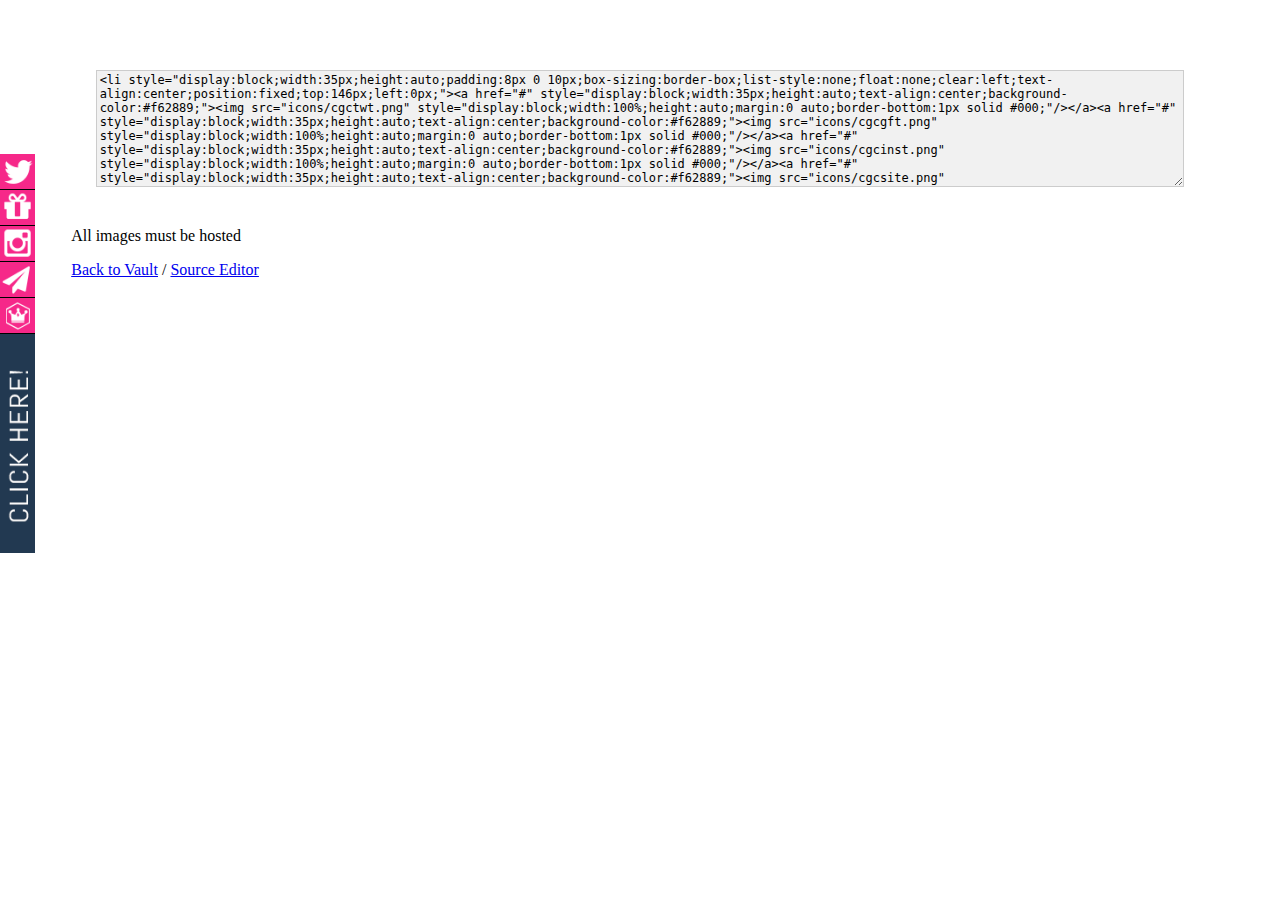
<file: icons_set/floating_icons/floating_icons.html>
<!doctype html>
<html>
<head>
<meta charset="utf-8">
<title>Floating Icons for Chaturbate</title>
<style>
section{display:block;width:90%;height:auto;margin:30px auto 12px auto;padding:2em 0 .3em;background-color:rgba(255,255,255,1);}
section .boxed{display:block;width:80%;height:auto;margin:0 auto;padding:1em;}
.mgcl-12{display:block;width:100%;height:auto;margin:10px auto 12px auto;padding:1em 0 .3em;}

.dsr::-webkit-scrollbar{width:8px}.dsr::-webkit-scrollbar-track{-webkit-box-shadow:inset 0 0 6px rgba(0,0,0,.3);-webkit-border-radius:10px;border-radius:10px}.dsr::-webkit-scrollbar-thumb{-webkit-border-radius:10px;border-radius:10px;background:#666;-webkit-box-shadow:inset 0 0 6px rgba(0,0,0,.5)}.dsr::-webkit-scrollbar-thumb:window-inactive{background:rgba(204,0,0,.4);border:1px solid #ccc}
.dncgc{display:block;width:90%;height:auto;margin:0em auto .5em auto;padding:.3em 1em .5em;background-color:#fff;box-shadow:0 0 20px #000;}
.ardinfo{text-align:left;}.ardinfo p{display:block;width:95%;height:auto;margin:0 auto;font-size: calc(13px + 3 * ((100vw - 320px) / 680));font-weight:300;color:#555;}
.ardinfo h2{display:block;width:95%;height:auto;margin:0 auto;font-size: calc(20px + 3 * ((100vw - 320px) / 680));font-weight:500;color:#999;}
textarea.rebok{display:block;width:95%;padding:.2em;border:1px solid #ccc;margin:8px auto 40px auto;height:110px;overflow:auto;font-size:12px;background-color:#f1f1f1;color:#000;}
</style>
</head>

<body>

<li style="display:block;width:35px;height:auto;padding:8px 0 10px;box-sizing:border-box;list-style:none;float:none;clear:left;text-align:center;position:fixed;top:146px;left:0px;"><a href="#" style="display:block;width:35px;height:auto;text-align:center;background-color:#f62889;"><img src="icons/cgctwt.png" style="display:block;width:100%;height:auto;margin:0 auto;border-bottom:1px solid #000;"/></a><a href="#" style="display:block;width:35px;height:auto;text-align:center;background-color:#f62889;"><img src="icons/cgcgft.png" style="display:block;width:100%;height:auto;margin:0 auto;border-bottom:1px solid #000;"/></a><a href="#" style="display:block;width:35px;height:auto;text-align:center;background-color:#f62889;"><img src="icons/cgcinst.png" style="display:block;width:100%;height:auto;margin:0 auto;border-bottom:1px solid #000;"/></a><a href="#" style="display:block;width:35px;height:auto;text-align:center;background-color:#f62889;"><img src="icons/cgcsite.png" style="display:block;width:100%;height:auto;margin:0 auto;border-bottom:1px solid #000;"/></a><a href="https://camgirl.cloud" style="display:block;width:35px;height:auto;text-align:center;background-color:#f62889;"><img src="icons/crown.png" style="display:block;width:100%;height:auto;margin:0 auto;border-bottom:1px solid #000;"/></a><a href="#" style="display:block;width:35px;height:auto;text-align:center;background-color:#f62889;"><img src="icons/mbner.gif" style="display:block;width:100%;height:auto;margin:0 auto;"/></a></li>



<section>
<textarea class="rebok dsr" spellcheck="false"><li style="display:block;width:35px;height:auto;padding:8px 0 10px;box-sizing:border-box;list-style:none;float:none;clear:left;text-align:center;position:fixed;top:146px;left:0px;"><a href="#" style="display:block;width:35px;height:auto;text-align:center;background-color:#f62889;"><img src="icons/cgctwt.png" style="display:block;width:100%;height:auto;margin:0 auto;border-bottom:1px solid #000;"/></a><a href="#" style="display:block;width:35px;height:auto;text-align:center;background-color:#f62889;"><img src="icons/cgcgft.png" style="display:block;width:100%;height:auto;margin:0 auto;border-bottom:1px solid #000;"/></a><a href="#" style="display:block;width:35px;height:auto;text-align:center;background-color:#f62889;"><img src="icons/cgcinst.png" style="display:block;width:100%;height:auto;margin:0 auto;border-bottom:1px solid #000;"/></a><a href="#" style="display:block;width:35px;height:auto;text-align:center;background-color:#f62889;"><img src="icons/cgcsite.png" style="display:block;width:100%;height:auto;margin:0 auto;border-bottom:1px solid #000;"/></a><a href="https://camgirl.cloud" style="display:block;width:35px;height:auto;text-align:center;background-color:#f62889;"><img src="icons/crown.png" style="display:block;width:100%;height:auto;margin:0 auto;border-bottom:1px solid #000;"/></a><a href="#" style="display:block;width:35px;height:auto;text-align:center;background-color:#f62889;"><img src="icons/mbner.gif" style="display:block;width:100%;height:auto;margin:0 auto;"/></a></li></textarea>
<p>All images must be hosted</p>
<p><a href="https://design-xpro.com/community/">Back to Vault</a> / <a href="source-editor.html" target="_blank">Source Editor</a></p>
</section>
</body>
</html>
</file>
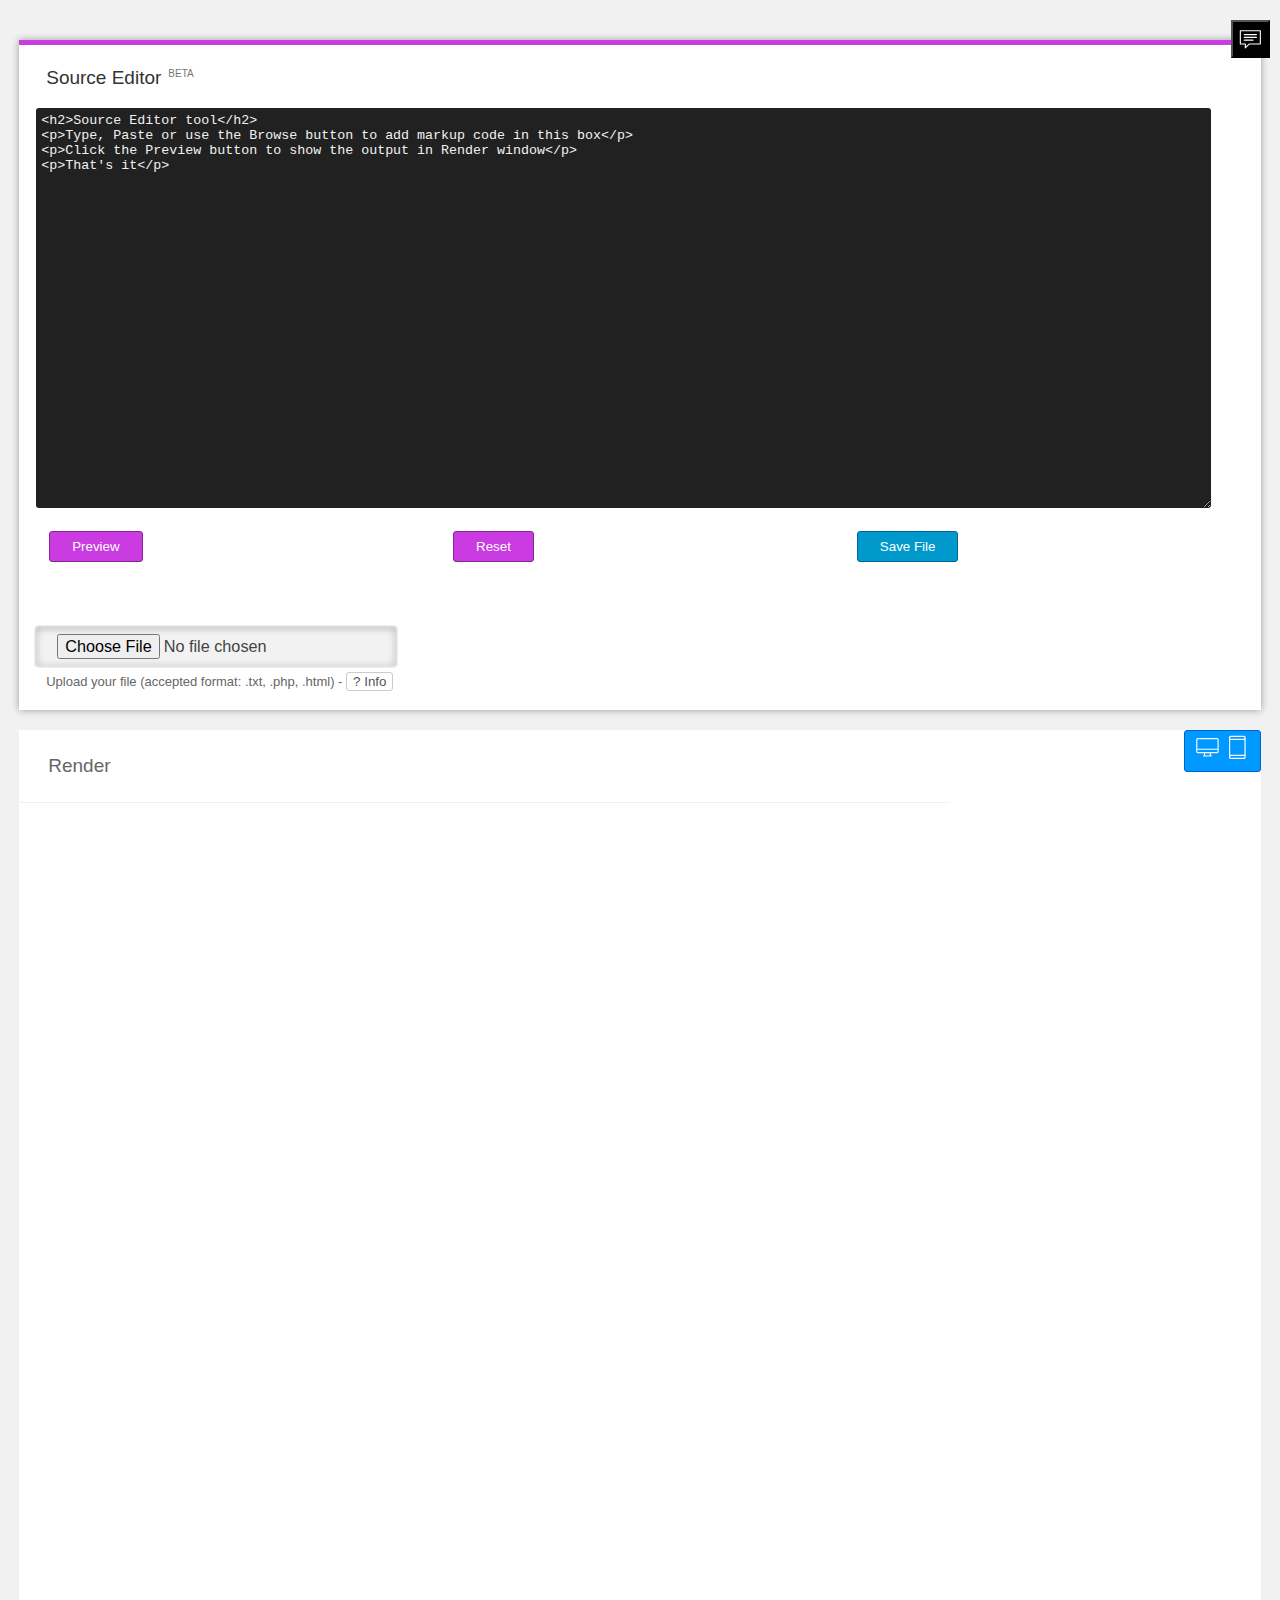
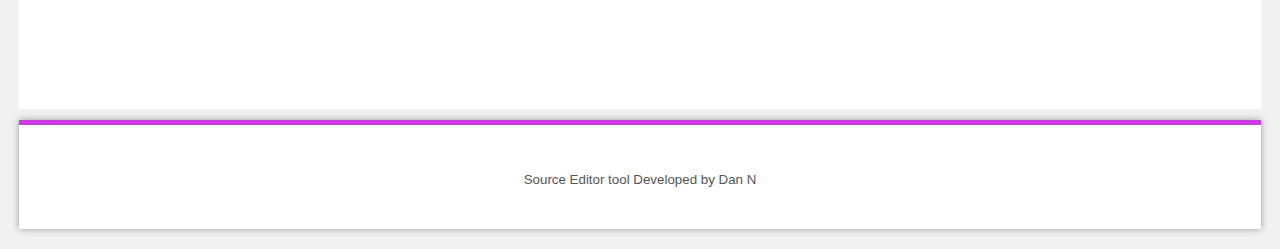
<file: icons_set/floating_icons/source-editor.html>
<!doctype html>
<html>
<head>
<meta charset="utf-8">
<title>Source Editor - DXPRO</title>
<meta name="viewport" content="width=device-width, initial-scale=1">
<style>
html{}
body{width:97%;margin:0 auto;background-color:#f1f1f1;font-size: calc(15px + 6 * ((100vw - 320px) / 680));font-family: -apple-system, BlinkMacSystemFont, Segoe UI, Roboto, Helvetica Neue, Arial, sans-serif, Apple Color Emoji, Segoe UI Emoji, Segoe UI Symbol;font-weight:100;}
*{box-sizing:border-box;}
.xcr::-webkit-scrollbar {width:8px;}.xcr::-webkit-scrollbar-track {-webkit-box-shadow:inset 0 0 6px rgba(0,0,0,0.3);-webkit-border-radius:1px;border-radius:1px;}.xcr::-webkit-scrollbar-thumb {-webkit-border-radius:1px;border-radius:1px;background:#09C;-webkit-box-shadow:inset 0 0 6px rgba(0,0,0,0.5);}.xcr::-webkit-scrollbar-thumb:window-inactive {background:rgba(204,0,0,.4);border:1px solid #ccc;}* {box-sizing:border-box;}
html{}
.col-1 {width: 8.33%;}
.col-2 {width: 16.66%;}
.col-3 {width: 25%;}
.col-4 {width: 33.33%;}
.col-5 {width: 41.66%;}
.col-5-half {width: 47.66%;}
.col-6 {width: 50%;}
.col-7 {width: 58.33%;}
.col-8 {width: 66.66%;}
.col-9 {width: 75%;}
.col-10 {width: 83.33%;}
.col-11 {width: 91.66%;}
.col-12 {width: 100%;}
[class*="col-"] {
    float: left;
    padding: 15px;
    border: 0px solid #ccc;
	color:#444;
}
[class*="no"] {
    float: left;
    padding: 0;}
[class*="padd20"]{display:block;padding:20px;}
.row:after {
    content: "";
    clear: both;
    display:table;
}
.hr{border:none; clear:both; height:1px; line-height:0; width:100%; font-size:0; padding:0 ;margin-bottom :20px;background:#F39;box-shadow:0 0px 3px #fff;}
.left {text-align:left;}
.right {text-align:right;}
.center {text-align:center;}
.fleft {float:left;}
.fright {float:right;}
.clear {clear:both;display:block;overflow:hidden;visibility:hidden;width:0;height:0;}
.dotted {border-bottom:1px dashed #F3C;border-left:0;border-right:0;margin-bottom:10px;}

/*** Wrapper ***/
	
		
.wrapper{background-color:#fff;box-shadow:0 0 7px #999;-webkit-box-shadow:0 0 7px #999;border-top:5px solid #ca3be2;margin:10px auto 20px auto;}
.fcode{border:none;padding:5px;width:100%;height:400px;scroll:auto;background:#212121;color:#f1f1f1; font-family:Courier, serif;border-radius:3px;-moz-border-radius:3px;-webkit-border-radius:3px;}
.fcode:hover{box-shadow:0 0 3px #006699;-moz-box-shadow:0 0 3px #006699;-webkit-box-shadow:0 0 3px #006699;}
.frender2{min-height:900px;width:100%;background:#ffffff;}


.default{display:block;width:30%;padding:8px 22px; text-align:left;font-size: calc(12px + 3 * ((100vw - 320px) / 680));font-family: -apple-system, BlinkMacSystemFont, Segoe UI, Roboto, Helvetica Neue, Arial, sans-serif, Apple Color Emoji, Segoe UI Emoji, Segoe UI Symbol;font-weight:100;background-color:rgba(0,0,0,0.05);cursor:pointer;border-radius:5px;-webkit-border-radius:5px;-webkit-box-shadow:inset 0 0 4px #fff,inset 0 1px 8px #999;box-shadow:inset 0 0 4px #fff,inset 0 1px 8px #999;border:1px dashed #EBEBEB;-webkit-transition:all .7s;transition:all .7s;}
.default:focus,.default:hover{display:block;width:50%;}
 
#aboutmetextarea { display: block; width: 97%;margin:5px auto 7px 2px; }
#exampleInputFile { display: block; }
.btn{background-color:#ca3be2;color:#fff;border:1px solid #832a92;padding:7px 22px;text-align:center;border-radius:3px;cursor:pointer;}
.btn:hover{background-color:#832a92;}
.btnoff{color:#333;border:none;padding:7px 12px;text-align:center; outline:none; }
.btn,.btnoff{ margin-bottom:10px}



.tab #info,.tab #designer{display:none;width:100%;background-color:rgba(0,0,0,0.80);height:100%;margin:0 auto;-webkit-transition:all  2s linear;transition:all  2s linear;position:fixed;top:0;left:0;z-index:10000;font-weight:100;}
#info p{font-size: calc(12px + 4 * ((100vw - 320px) / 680));font-family: -apple-system, BlinkMacSystemFont, Segoe UI, Roboto, Helvetica Neue, Arial, sans-serif, Apple Color Emoji, Segoe UI Emoji, Segoe UI Symbol;}
h3{color:#666;font-size: calc(19px + 6 * ((100vw - 320px) / 680));font-family: -apple-system, BlinkMacSystemFont, Segoe UI, Roboto, Helvetica Neue, Arial, sans-serif, Apple Color Emoji, Segoe UI Emoji, Segoe UI Symbol;}
.tab #info:target,.tab #designer:target{display:block;}
a:link, a:visited{color:#099;text-decoration:none;}a:hover{color:#F39;text-decoration:none;}
.btnoff{display:blcok;width:100%;height:auto;margin:0 auto 12px auto;opacity:1;font-size:19px;background-color:transparent;text-align:left;}
button.dinfo,button.dinfo:visited{display:block;width:auto;height:auto;background-color:#000;color:#fff;text-align:center;padding:.3em .3em 0em;position:fixed;top:20px;right:10px;z-index:10000;transition:all .3s linear;transition:all .3s linear;cursor:pointer; outline:none;}
button.dinfo:hover{background-color:#ca3be2;color:#fff;width:auto;height:auto;}

button.dinfoz,button.dinfoz:visited{width:auto;height:auto;background-color:#fff;color:#555;text-align:center;-webkit-border-radius:3px;border-radius:3px;border:1px solid #ccc;font-family:Verdana, Geneva, sans-serif;overflow:hidden;-webkit-transition:all .3s linear;transition:all .3s linear;cursor:pointer; outline:none;}
button.dinfoz:hover{background-color:#f1f1f1;color:#09C;border:1px solid #222;}


button.close,button.close:visited{width:auto;height:auto;background-color:#09F;color:#fff;text-align:center;-webkit-border-radius:3px;border-radius:3px;border:1px solid #06C;font-family:Verdana, Geneva, sans-serif;overflow:hidden;-webkit-transition:all .3s linear;transition:all .3s linear;cursor:pointer; outline:none;padding:3px 9px 7px;}
button.close:hover{background-color:#09C;color:#fff;border:1px solid #06C;}

button.dinfozDesigner,button.dinfozDesigner:visited{width:auto;height:auto;background-color:#fff;color:#555;text-align:center;-webkit-border-radius:3px;border-radius:3px;border:0;font-family:Verdana, Geneva, sans-serif;overflow:hidden;-webkit-transition:all .3s linear;transition:all .3s linear;cursor:pointer; outline:none;}
button.dinfozDesigner:hover{background-color:#fff;color:#09C;}

.boxed{background-color:#fff;margin:2% auto 2% auto;height:auto;-webkit-border-radius:10px;border-radius:10px;}

#m500,#m800,#mfull{-webkit-transition: all .4s;transition: all .4s;}
#m500:target{display:block;width:50%;margin:0 auto;}
#m800:target{display:block;width:80%;margin:0 auto;}
.leo{background-color:#fff;border-bottom:1px solid #f1f1f1;}
.leo p{display:block;width:90%;height:auto;margin:0 auto auto 4px;padding:10px;font-size:19px;color:#666;}
.resize a,.resize a:visited{display:block;width:90%;height:auto;padding:7px 6px;background-color:#099;color:#fff;font-size:12px;text-align:center;text-decoration:none;margin:30px auto 14px auto;-webkit-border-radius:4px;border-radius:4px;}
.resize a:hover{background-color:#09C;color:#fff;text-decoration:none;}
.blue{background-color:#09C;border:1px solid #069;}
.blue:hover{background-color:#069}

.caramel{height:350px;overflow:auto;margin-top:20px;}
.boxed h3,.caramel h3, .caramel p, .caramel{font-size: calc(13px + 4 * ((100vw - 320px) / 680));font-family: -apple-system, BlinkMacSystemFont, Segoe UI, Roboto, Helvetica Neue, Arial, sans-serif, Apple Color Emoji, Segoe UI Emoji, Segoe UI Symbol;font-weight:100;}
.caramel h3{font-size: calc(18px + 6 * ((100vw - 320px) / 680));font-family: -apple-system, BlinkMacSystemFont, Segoe UI, Roboto, Helvetica Neue, Arial, sans-serif, Apple Color Emoji, Segoe UI Emoji, Segoe UI Symbol;font-weight:400;} .caramel p{font-size: calc(13px + 4 * ((100vw - 320px) / 680));font-family: -apple-system, BlinkMacSystemFont, Segoe UI, Roboto, Helvetica Neue, Arial, sans-serif, Apple Color Emoji, Segoe UI Emoji, Segoe UI Symbol;}

.micro span{opacity:0;-webkit-transition:all .3s linear;transition:all .3s linear;}
.micro:hover span {opacity:1;}
span.zinfo{display:block;width:90%;height:auto;font-size:13px;color:#000;font-family:Tahoma, Geneva, sans-serif;padding:3px 11px;background-color:rgba(0,153,204,0.5);border:1px solid rgba(0,153,204,0.8);-webkit-border-radius:2px;border-radius:2px;}
span.zinfo::before{ content: " ";position:relative;bottom:25px;left:20px; margin-left: -5px;border-width: 5px;border-style: solid;border-color: transparent transparent rgba(0,153,204,1) transparent;}
span.zinfor{display:block;font-size:13px;color:#666;font-family:Tahoma, Geneva, sans-serif;padding:3px 11px;background-color:rgba(0,153,204,0.0);border:1px solid rgba(0,153,204,0.0);-webkit-border-radius:2px;border-radius:2px;}
.zet{display:block;width:90%;height:1px;overflow:hidden;background-color:#ccc;margin:6px auto 4px auto;}
.margindown{margin-top:40px;}
@media only screen and (max-width: 500px) {[class*="col-"] {float: left;padding: 15px;border: 0px solid #ccc;color:#444;}[class*="no"] {float: left;padding: 0;}}

.clearfix:after {clear:both;content:' ';display:block;font-size:0;line-height:0;visibility:hidden;width:0;height:0;}* html .clearfix {height:1%;}

/*** Subscribe ***/
.beta{display:block;width:170px;height:auto;padding:0;font-size:12px;color:#fff;text-align:center;position:absolute;top:2px;left:5px;text-transform:uppercase;}
.beta a:link,
.beta a:visited{padding:.3em 1em .3em;margin:0 auto;color:#fff;background-color:#ca3be2;text-decoration:none;border-radius:5px;}
.beta a:hover{padding:.3em 1em .3em;margin:0 auto;color:#fff;background-color:#06C;text-decoration:none;}
	
	
.svg-icon-subscribe {width: 1.8em;height: 1.8em;margin-right:6px;transform:translateY(5px);}
.svg-icon-subscribe path,
.svg-icon-subscribe polygon,
.svg-icon-subscribe rect {fill: #ffffff;}
.svg-icon-subscribe circle {stroke: #ffffff;stroke-width: 1;}
.supbeta{margin-left:7px;font-size:10px;color:#777;}

.svg-icon-info {width: 2em;height: 2em;}
.svg-icon-info  path,
.svg-icon-info  polygon,
.svg-icon-info  rect {fill: #ffffff;}
.svg-icon-info  circle {stroke: #ffffff;stroke-width: 1;}

.svg-icon-screen {width: 2em;height: 2em;}
.svg-icon-screen path,
.svg-icon-screen polygon,
.svg-icon-screen rect {fill: #ffffff;}
.svg-icon-screen circle {stroke: #ffffff;stroke-width: 1;}
</style>


</head>
<body>
	
	
	
<button class="dinfo" type="button" onclick="myFunction()"><svg class="svg-icon-info" viewBox="0 0 20 20">
							<path d="M14.999,8.543c0,0.229-0.188,0.417-0.416,0.417H5.417C5.187,8.959,5,8.772,5,8.543s0.188-0.417,0.417-0.417h9.167C14.812,8.126,14.999,8.314,14.999,8.543 M12.037,10.213H5.417C5.187,10.213,5,10.4,5,10.63c0,0.229,0.188,0.416,0.417,0.416h6.621c0.229,0,0.416-0.188,0.416-0.416C12.453,10.4,12.266,10.213,12.037,10.213 M14.583,6.046H5.417C5.187,6.046,5,6.233,5,6.463c0,0.229,0.188,0.417,0.417,0.417h9.167c0.229,0,0.416-0.188,0.416-0.417C14.999,6.233,14.812,6.046,14.583,6.046 M17.916,3.542v10c0,0.229-0.188,0.417-0.417,0.417H9.373l-2.829,2.796c-0.117,0.116-0.71,0.297-0.71-0.296v-2.5H2.5c-0.229,0-0.417-0.188-0.417-0.417v-10c0-0.229,0.188-0.417,0.417-0.417h15C17.729,3.126,17.916,3.313,17.916,3.542 M17.083,3.959H2.917v9.167H6.25c0.229,0,0.417,0.187,0.417,0.416v1.919l2.242-2.215c0.079-0.077,0.184-0.12,0.294-0.12h7.881V3.959z"></path>
						</svg></button>

<div id="code" class="col-12 wrapper margindown">
<button type="button" id="btnOpen" disabled="" class="btnoff">Source Editor<sup class="supbeta">BETA</sup></button>
<textarea id="aboutmetextarea" class="frame fcode" name="code" wrap="soft" onclick="focus(this.code)" spellcheck="false"><h2>Source Editor tool</h2>
<p>Type, Paste or use the Browse button to add markup code in this box</p>
<p>Click the Preview button to show the output in Render window</p>
<p>That's it</p></textarea>

<div style="col-12">
  <div class="col-4 micro">
        <button type="button" onclick="preview.document.write (document.getElementsByTagName (&#39;TEXTAREA&#39;)[0].value); preview.document.close(); preview.focus()" class="btn">Preview</button>
        <span class="zinfo">Click this button to view your edited file</span>
    </div>
   <div class="col-4 micro">
     <button type="button" onclick="window.location.href=window.location.href" class="btn">Reset</button>
     <span class="zinfo">Reset - all editing made will be lost</span>
     </div>
    <div class="col-4 micro">
    <button type="button" id="btnSave" class="btn blue">Save File</button>
    <span class="zinfo">Save the edited file (accepted format: .txt, .php, .html)</span>
    </div>
    <div class="col-12 no">
    <input type="file" id="exampleInputFile" accept=".html" class="default">
    <span class="zinfor">Upload your file (accepted format: .txt, .php, .html) - <button class="dinfoz" type="button" onclick="myFunction()">? Info</button></span>
    </div>
</div>


</div>




<div class="tab">

   <div id="info" style="display: none;">
   <div class="col-2"></div>
      <div class="col-8 boxed">
        <div class="col-10 no"><h3>How to use this tool?</h3></div><div class="col-2 right no"><button type="button" class="close" onclick="myFunction()">x</button></div>
          <div class="col-12 caramel xcr">
                <p><strong>Source Editor</strong> - dark-grey text box where you can edit the markup code</p>
                <p><strong>Preview button</strong> - after you are done with the editing process, click this button in order to apply the changes and view the rendered markup in the Render window</p>
                <p><strong>Reset button</strong> - basically a refresh page function. All editing made will be lost</p>
                <p><strong>Save File</strong> - after you are done with the editing, click the Preview button and after that, click the Save File button in order to update the file you were editing and save it on your laptop/pc</p>
                <p><strong>Upload File</strong> - allows you to upload any web page from your laptop/pc directly into Source Editor's window</p>
                <div class="zet">&nbsp;</div>
                <p>When prompt to save the file, if you are editing a loaded file rename it using the same name, this way it updates itself avoiding creating a copy</p>
                <p>Because it only shows the markup , the Editor does not load the full path of the images or any other resources like additional stylesheet via url.<br>If you want for all resources to be loaded and rendering the full page, move this file into the main directory (folder where your to-edit file is located)</p>
   </div>
   </div>
   <div class="col-2"></div>
</div>

</div>


<div id="m800">
<div id="m500">
<div id="#mfull" class="col-12 no leo">
<div class="row">
<div id="render" class="col-9 leo"><p>Render</p></div>
<div class="col-3 no resize right"><button onclick="my500()" class="close"><svg class="svg-icon-screen" viewBox="0 0 20 20"><path d="M17.237,3.056H2.93c-0.694,0-1.263,0.568-1.263,1.263v8.837c0,0.694,0.568,1.263,1.263,1.263h4.629v0.879c-0.015,0.086-0.183,0.306-0.273,0.423c-0.223,0.293-0.455,0.592-0.293,0.92c0.07,0.139,0.226,0.303,0.577,0.303h4.819c0.208,0,0.696,0,0.862-0.379c0.162-0.37-0.124-0.682-0.374-0.955c-0.089-0.097-0.231-0.252-0.268-0.328v-0.862h4.629c0.694,0,1.263-0.568,1.263-1.263V4.319C18.5,3.625,17.932,3.056,17.237,3.056 M8.053,16.102C8.232,15.862,8.4,15.597,8.4,15.309v-0.89h3.366v0.89c0,0.303,0.211,0.562,0.419,0.793H8.053z M17.658,13.156c0,0.228-0.193,0.421-0.421,0.421H2.93c-0.228,0-0.421-0.193-0.421-0.421v-1.263h15.149V13.156z M17.658,11.052H2.509V4.319c0-0.228,0.193-0.421,0.421-0.421h14.308c0.228,0,0.421,0.193,0.421,0.421V11.052z"></path></svg>  <svg class="svg-icon-screen" viewBox="0 0 20 20">
							<path d="M14.911,1.295H5.09c-0.737,0-1.339,0.603-1.339,1.339v14.733c0,0.736,0.603,1.338,1.339,1.338h9.821c0.737,0,1.339-0.602,1.339-1.338V2.634C16.25,1.898,15.648,1.295,14.911,1.295 M15.357,17.367c0,0.24-0.205,0.445-0.446,0.445H5.09c-0.241,0-0.446-0.205-0.446-0.445v-0.893h10.714V17.367z M15.357,15.58H4.644V4.42h10.714V15.58z M15.357,3.527H4.644V2.634c0-0.241,0.205-0.446,0.446-0.446h9.821c0.241,0,0.446,0.206,0.446,0.446V3.527z"></path>
						</svg></button></div>
</div>
<iframe class="frame frender2" src="about:blank" name="preview" frameborder="0"></iframe>
</div>
</div>
</div>


<div class="col-12 wrapper center footer">
<p><button class="dinfozDesigner" type="button" onclick="designedBy()">Source Editor tool  Developed by Dan N</button></p>
</div>






<div class="tab">

   <div id="designer">
   <div class="col-2"></div>
      <div class="col-8 boxed">
        <div class="col-10 no"><h3>Author</h3></div><div class="col-2 right no"><button type="button" class="close" onclick="designedBy()">x</button></div>
          <div class="col-12 caramel xcr">
                <p>I'm Dan N, entrepreneur and web designer.
                <br>From time to time I offer markup codes, templates and resources for webcam performers as free downloads but some of them (users) have dificulties in editing and customizing their template by altering the Source code. </p>
                <p>Well, this offline Source Editor<sup class="supbeta">BETA</sup> is helping you view, edit and save markup codes.</p>
                <p>It works offline, no additional resources. All in one file - javascript, CSS, HTML and it works in your Browser. Nothing to install and secure</p>
                <p>Your browser must support HTML5 FileRender. If you see an error message, please upgrade your browser or at least use a better one like Firefox or Chrome; (I didn't tested this with Safari)</p>
                <p class="col-12 center">
                   Feel free to visit my <a href="https://dandesign.camgirl.cloud/store/" target="_blank">CGC profile</a> page for more markup codes or <a href="https://dandesign.camgirl.cloud/contact-me/">DM</a> me if necessary.
                </p>
   </div>
   </div>
   <div class="col-2"></div>
</div>

</div>





<script>
document.getElementById('btnOpen').onclick = function() {
  if ('FileReader' in window) {
    document.getElementById('exampleInputFile').click();
  } else {
    alert('Your browser does not support the HTML5 FileReader.');
  }
};

document.getElementById('exampleInputFile').onchange = function(event) {
  var fileToLoad = event.target.files[0];

  if (fileToLoad) {
    var reader = new FileReader();
    reader.onload = function(fileLoadedEvent) {
      var textFromFileLoaded = fileLoadedEvent.target.result;
      document.getElementById('aboutmetextarea').value = textFromFileLoaded;
    };
    reader.readAsText(fileToLoad, 'UTF-8');
  }
};

document.getElementById('btnSave').onclick = function() {
  if ('Blob' in window) {
    var fileName = prompt('Enter file name to save. Suggestion is to save the file with the same name as the original one and in the same folder - if applicable', 'MyFile.html');
    if (fileName) {
      var textToWrite = document.getElementById('aboutmetextarea').value.replace(/\n/g, '\r\n');
      var textFileAsBlob = new Blob([textToWrite], { type: 'text/plain' });

      if ('msSaveOrOpenBlob' in navigator) {
        navigator.msSaveOrOpenBlob(textFileAsBlob, fileName);
      } else {
        var downloadLink = document.createElement('a');
        downloadLink.download = fileName;
        downloadLink.innerHTML = 'Download File';
        if ('webkitURL' in window) {
          // Chrome allows the link to be clicked without actually adding it to the DOM.
          downloadLink.href = window.webkitURL.createObjectURL(textFileAsBlob);
        } else {
          // Firefox requires the link to be added to the DOM before it can be clicked.
          downloadLink.href = window.URL.createObjectURL(textFileAsBlob);
          downloadLink.onclick = destroyClickedElement;
          downloadLink.style.display = 'none';
          document.body.appendChild(downloadLink);
        }

        downloadLink.click();
      }
    }
  } else {
    alert('Your browser does not support the HTML5 Blob.');
  }
};

function destroyClickedElement(event) {
  document.body.removeChild(event.target);
}

function myFunction() {
    var x = document.getElementById("info");
    if (x.style.display === "block") {
        x.style.display = "none";
    } else {
        x.style.display = "block";
    }
};
function designedBy() {
    var x = document.getElementById("designer");
    if (x.style.display === "block") {
        x.style.display = "none";
    } else {
        x.style.display = "block";
    }
}
function my500() {
    var x = document.getElementById("m500");
	if (x.style.width === "100%") {
        x.style.width = "50%";
    } else {
        x.style.width = "100%";
    }
}
</script>


</body></html>
</file>
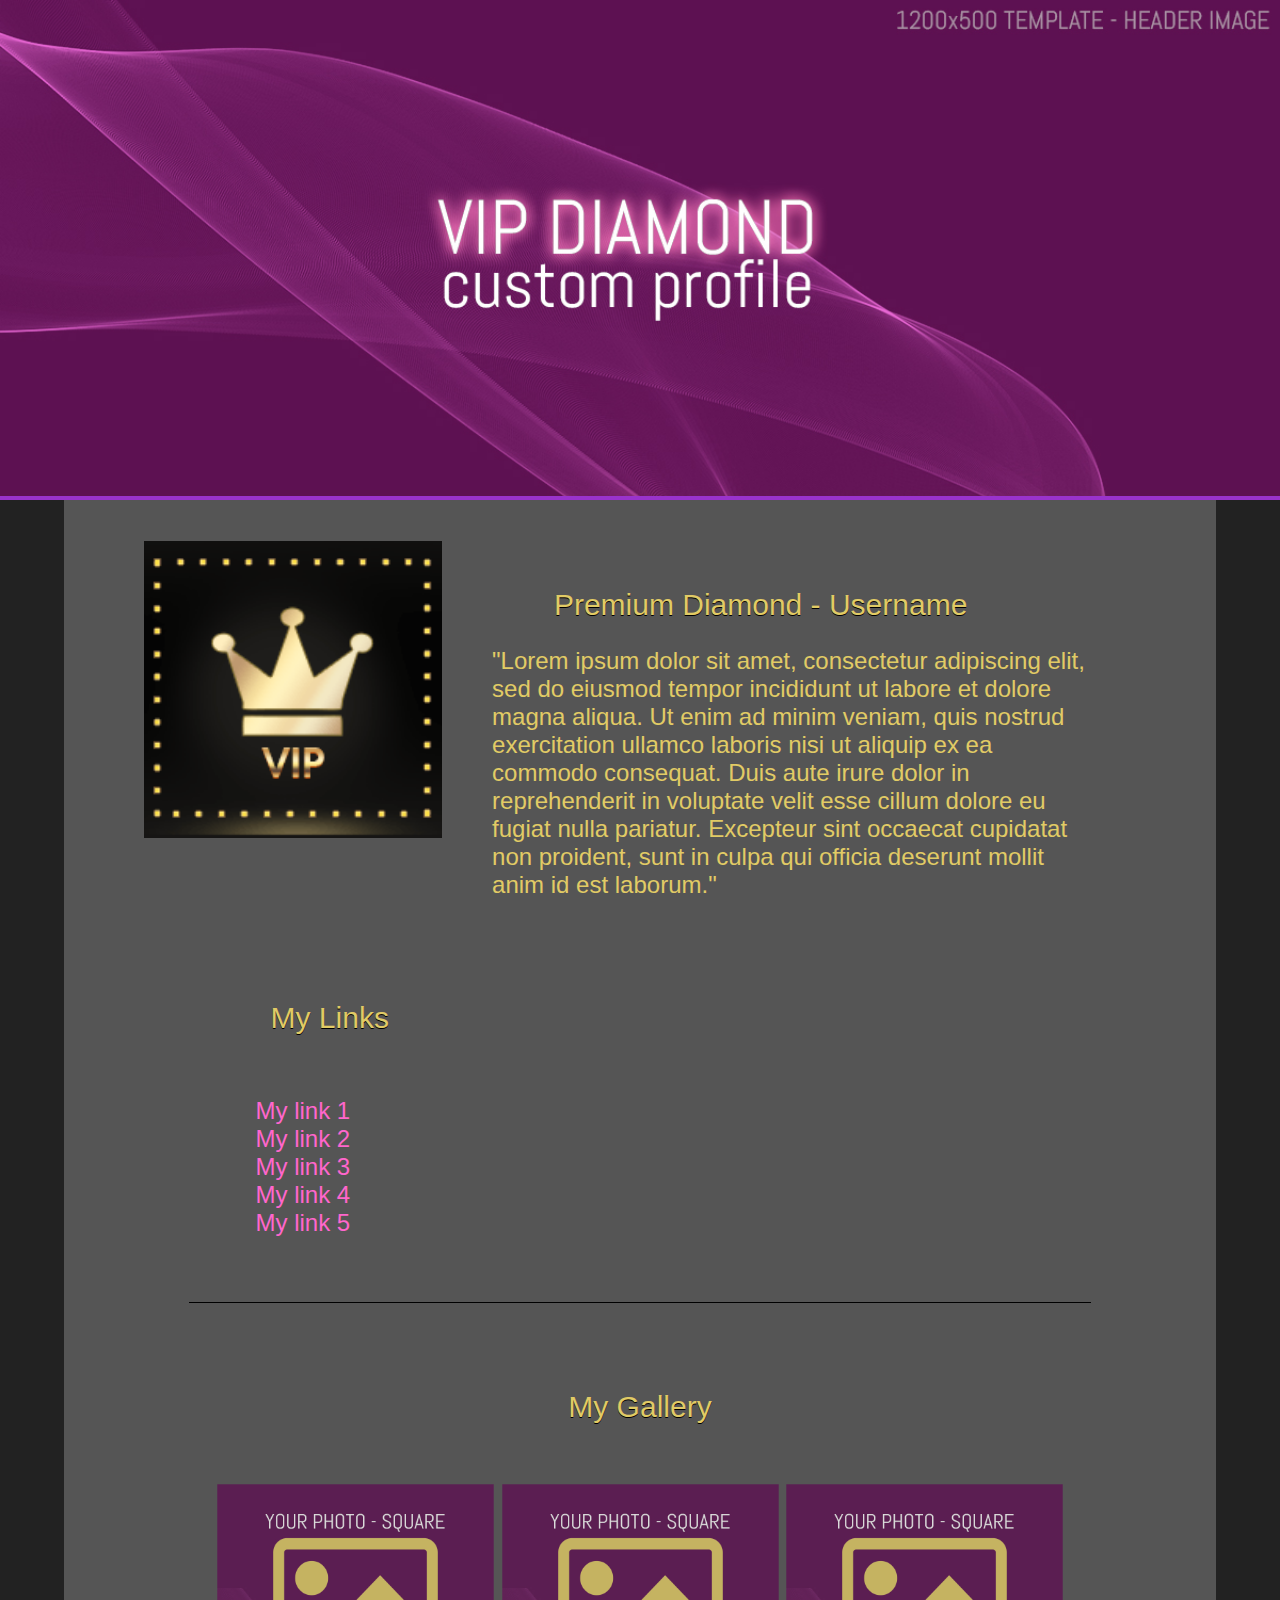
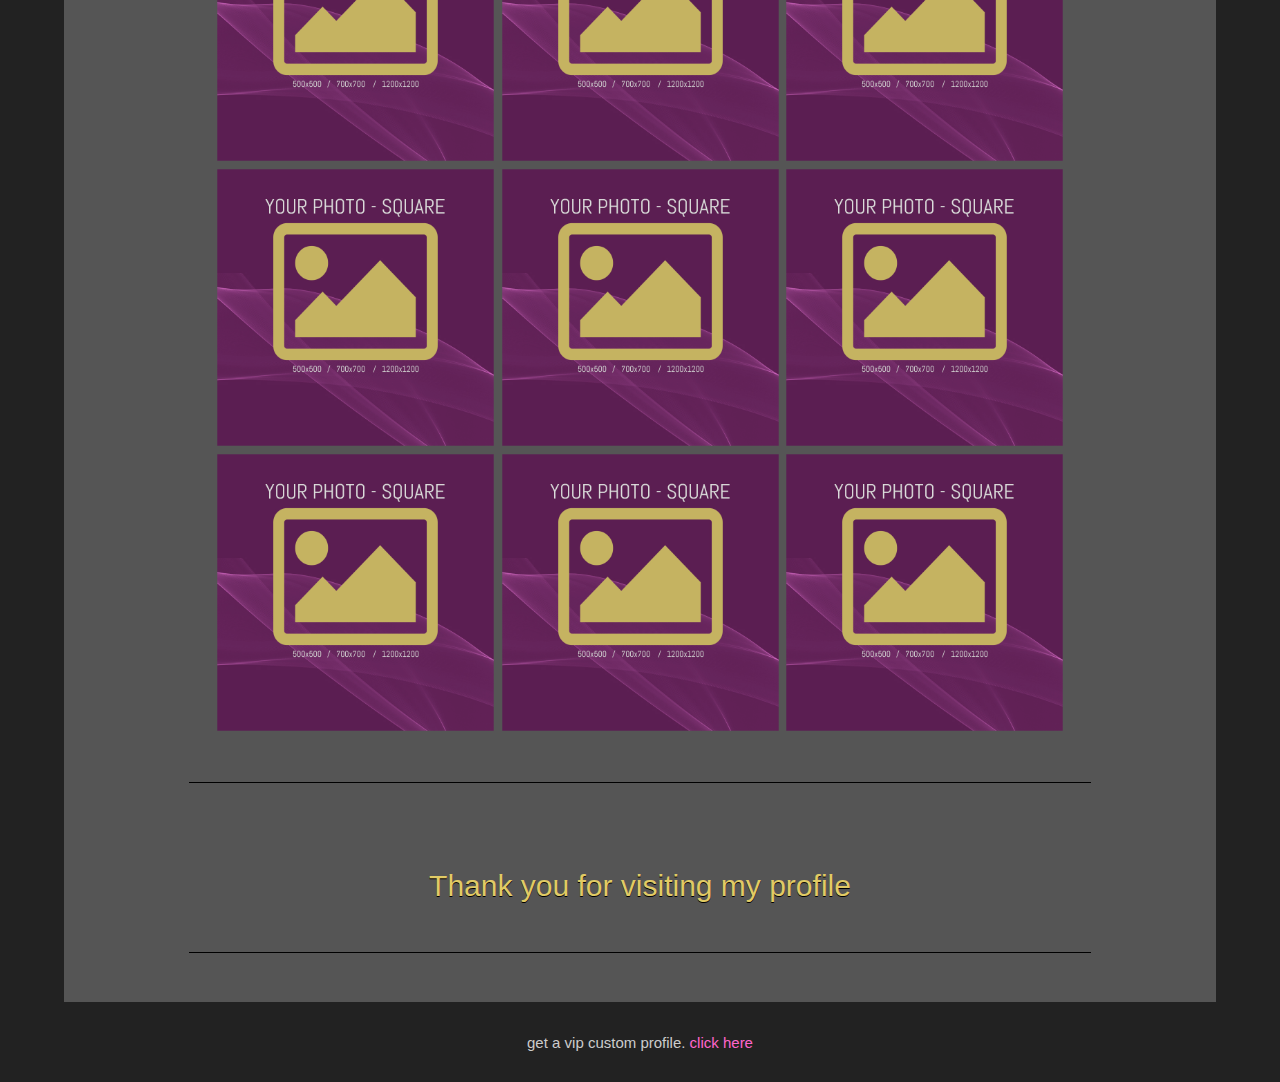
<file: profile/diamond_profile/vip_diamond_template.html>
<!doctype html>
<html>
<head>
<meta charset="utf-8">
<title>Premium Vip Diamond Template</title>
<link href="dxvpdiamond.css" rel="stylesheet">
</head>

<body>

<div id="mkpremiumwrapper">
  <!-- Header -->
  <div class="vipdiamond-header">
    <img src="images/d-header.jpg" alt="Template Header"/>
  </div>
   <!--/ Header -->
   
   <!-- Main -->
   <div id="dxcontainer">
        <!-- About Me -->
           <div id="dxaboutme">
           
             <div class="dxrow">
             <!--- avatar --->
                <div class="dxavatar">
                   <img src="images/avatar_vip.gif" alt="Template Avatar"/>
                 </div><!---/ avatar --->
                 <!--- about me text --->
                <div class="dxcontent">
                  <div class="dxinner">
                    <h2>Premium Diamond - Username</h2>
                    <p>"Lorem ipsum dolor sit amet, consectetur adipiscing elit, sed do eiusmod tempor incididunt ut labore et dolore magna aliqua. Ut enim ad minim veniam, quis nostrud exercitation ullamco laboris nisi ut aliquip ex ea commodo consequat. Duis aute irure dolor in reprehenderit in voluptate velit esse cillum dolore eu fugiat nulla pariatur. Excepteur sint occaecat cupidatat non proident, sunt in culpa qui officia deserunt mollit anim id est laborum."</p>
                  </div>
                </div><!---/ about me text --->
             </div>
           
           </div>
        <!-- About Me -->
        
        
        
        
        <div class="dxclearfix"></div>
        
 
 
 
        <!-- My Links Section --->
        <section id="mylinks">
          <h3>My Links</h3>
          <ul>
             <li><a href="#" target="_blank">My link 1</a></li>
             <li><a href="#" target="_blank">My link 2</a></li>
             <li><a href="#" target="_blank">My link 3</a></li>
             <li><a href="#" target="_blank">My link 4</a></li>
             <li><a href="#" target="_blank">My link 5</a></li>
          </ul>
        </section><!--/ My Links Section --->
       
       
     <!-- My Gallery Section --->   
        <section id="mygallery" class="tcenter">
          <h3>My Gallery</h3>
        
        <div id="gallery">  
          <div class="dxrow">
            <div class="dxphoto-3 reduce"><a href="images/d-gallery-photo.jpg" target="_blank"><img src="images/d-gallery-photo.jpg" alt="Gallery Photo"/></a></div>
            <div class="dxphoto-3 reduce"><a href="images/d-gallery-photo.jpg" target="_blank"><img src="images/d-gallery-photo.jpg" alt="Gallery Photo"/></a></div>
            <div class="dxphoto-3 reduce"><a href="images/d-gallery-photo.jpg" target="_blank"><img src="images/d-gallery-photo.jpg" alt="Gallery Photo"/></a></div>
            <div class="dxphoto-3 reduce"><a href="images/d-gallery-photo.jpg" target="_blank"><img src="images/d-gallery-photo.jpg" alt="Gallery Photo"/></a></div>
            <div class="dxphoto-3 reduce"><a href="images/d-gallery-photo.jpg" target="_blank"><img src="images/d-gallery-photo.jpg" alt="Gallery Photo"/></a></div>
            <div class="dxphoto-3 reduce"><a href="images/d-gallery-photo.jpg" target="_blank"><img src="images/d-gallery-photo.jpg" alt="Gallery Photo"/></a></div>
            <div class="dxphoto-3 reduce"><a href="images/d-gallery-photo.jpg" target="_blank"><img src="images/d-gallery-photo.jpg" alt="Gallery Photo"/></a></div>
            <div class="dxphoto-3 reduce"><a href="images/d-gallery-photo.jpg" target="_blank"><img src="images/d-gallery-photo.jpg" alt="Gallery Photo"/></a></div>
            <div class="dxphoto-3 reduce"><a href="images/d-gallery-photo.jpg" target="_blank"><img src="images/d-gallery-photo.jpg" alt="Gallery Photo"/></a></div>
          </div>
        </div>  
        </section><!--/ My Gallery Section --->
        
        <section id="banner" class="tcenter"><h2>Thank you for visiting my profile</h2></section>
        
   </div>
   <!--/ Main -->
   
   <!--- Footer --->
   <div id="footer" class="dxfooter tcenter">
   <p>get a vip custom profile. <a href="https://design-xpro.com/community/subscribe-to-vip" target="_blank">click here</a></p>
   </div>
   <!---/ Footer --->
   
</div>

</body>
</html>
</file>
<file: profile/diamond_profile/dxvpdiamond.css>
@charset "utf-8";
/* CSS Document */

*{box-sizing:border-box;}
body{width:100%;margin:0 auto;}
#mkpremiumwrapper a:link,#mkpremiumwrapper a:visited{color:#F6C;text-decoration:none;}
.tcenter{text-align:center;}.tleft{text-align:left;}.tright{text-align:right;}
#mkpremiumwrapper a:hover{color:#0CC;text-decoration:none;}
.dxrow::after,.dxrow::before{content:'';display:block;float:none;clear:both;}
.dxclearfix{display:block;width:100%;height:1px;float:none;clear:both;opacity:0;padding:0;overflow:hidden;}
/*** Wrapper ***/
#mkpremiumwrapper{display:block;background-color:#222;width:100%;height:auto;margin:0 auto;float:none;clear:left;padding:0;font-family: -apple-system, BlinkMacSystemFont, Segoe UI, Roboto, Helvetica Neue, Arial, sans-serif, Apple Color Emoji, Segoe UI Emoji, Segoe UI Symbol;font-size:1.5em;font-weight:100;color:#e1cb65;}
/*** Header ***/
.vipdiamond-header{display:block;width:100%;height:500px;max-height:500px;overflow:hidden;margin:0 auto;border-bottom:4px solid #93C;}
.vipdiamond-header img{display:block;width:100%;height:auto;margin:0 auto;}
/*** Container ***/
#dxcontainer{display:block;width:90%;height:auto;padding:1.7em .5em .7em;float:none;clear:left;margin:0 auto;background-color:#555;}

/*** Section About Me ***/
#dxaboutme{display:block;width:90%;height:auto;margin:0 auto;float:none;clear:left;padding:0 .5em 0em;}
.dxavatar{display:block;width:30%;height:auto;margin:0;float:left;padding:0;}
.dxavatar img{display:block;width:100%;height:auto;margin:0 auto;float:none;padding:0;clear:left;}

.dxcontent{display:block;width:70%;height:auto;margin:0;float:left;padding:0;}
.dxinner{display:block;width:90%;height:auto;margin:0 auto;float:none;clear:left;padding:.7em 0em .7em;}
.dxinner h2{display:block;width:80%;height:auto;margin:0 auto 10px auto;text-align:left;padding:1em .5em .5em;font-size:30px;color:#e1cb65;font-weight:500;text-shadow:0 1px 0 #000;}
.dxinner p{display:block;width:95%;height:auto;margin:0 auto;font-weight:100;font-size:1em;}

#mkpremiumwrapper section{display:block;width:80%;height:auto;margin:30px auto 32px auto;padding:1em;border-bottom:1px solid #000;}
#mkpremiumwrapper section h3{display:block;width:90%;height:auto;margin:10px auto 11px auto;padding:.7em .5em .7em;font-size:30px;color:#e1cb65;font-weight:500;text-shadow:0 1px 0 #000;}
#mkpremiumwrapper ul{display:block;padding:.7em 0em .7em;list-style:none;}
#mkpremiumwrapper ul li{display:block;width:90%;height:auto;margin:0 auto;list-style:none;}

/** Gallery ***/
#gallery{display:block;width:100%;height:auto;padding:1em 0em 1em;box-sizing:border-box;float:none;clear:left;}
[class*=dxphoto-]{display:block;float:left;}
.dxphoto-2{display:block;width:50%;height:auto;}
.dxphoto-3{display:block;width:33.33%;height:auto;}
.dxphoto-4{display:block;width:25%;height:auto;}
.dxphoto-5{display:block;width:20%;height:auto;}
.reduce{transform:scale(.97);}
#gallery [class*=dxphoto-] img{display:block;width:100%;height:auto;margin:0 auto;opacity:.8;transition:all .3s;}
#gallery [class*=dxphoto-] img:hover{display:block;width:100%;height:auto;margin:0 auto;opacity:1;}


/*** Banner ***/
#banner h2{display:block;width:80%;height:auto;margin:0 auto 10px auto;padding:1em .5em .5em;font-size:30px;color:#e1cb65;font-weight:500;text-shadow:0 1px 0 #000;}


/*** Footer ***/
.dxfooter{display:block;width:90%;height:auto;margin:0 auto;text-align:center;padding:1em 0em 1em;}
.dxfooter p{display:block;width:80%;height:auto;margin:0 auto;text-align:center;padding:.5em 1em .5em;font-size:15px;color:#ccc;}

/*** Responsive ***/
@media (max-width: 320px) {
	#dxaboutme{display:block;width:90%;height:auto;margin:0 auto;float:none;clear:left;padding:0 .5em 0em;}
    .dxavatar{display:block;width:100%;height:auto;margin:0;float:none;padding:0;clear:left;}
    .dxavatar img{display:block;width:100%;height:auto;margin:0 auto;float:none;padding:0;clear:left;}
	.dxcontent{display:block;width:90%;height:auto;margin:0 auto;float:none;clear:left;padding:.5em;}
.dxinner{display:block;width:90%;height:auto;margin:0 auto;float:none;clear:left;padding:.7em 0em .7em;}
.dxinner h2{display:block;width:80%;height;auto;margin:0 auto 10px auto;text-align:left;padding:1em .5em .5em;font-size:20px;color:#e1cb65;font-weight:500;text-shadow:0 1px 0 #000;}
.dxinner p{display:block;width:95%;height:auto;margin:0 auto;font-weight:100;font-size:1em;}
	[class*=dxphoto-]{display:block;width:100%;float:left;}
	#gallery [class*=dxphoto-] img{display:block;width:100%;height:auto;margin:0 auto;opacity:.8;transition:all .3s;}
    #gallery [class*=dxphoto-] img:hover{display:block;width:100%;height:auto;margin:0 auto;opacity:1;}
}
@media only screen and (max-width: 1028px) and (min-width: 300px){ 
#dxaboutme{display:block;width:90%;height:auto;margin:0 auto;float:none;clear:left;padding:0 .5em 0em;}
    .dxavatar{display:block;width:100%;height:auto;margin:0;float:none;padding:0;clear:left;}
    .dxavatar img{display:block;width:100%;height:auto;margin:0 auto;float:none;padding:0;clear:left;}
	.dxcontent{display:block;width:90%;height:auto;margin:0 auto;float:none;clear:left;padding:.5em;}
.dxinner{display:block;width:90%;height:auto;margin:0 auto;float:none;clear:left;padding:.7em 0em .7em;}
.dxinner h2{display:block;width:80%;height;auto;margin:0 auto 10px auto;text-align:left;padding:1em .5em .5em;font-size:20px;color:#e1cb65;font-weight:500;text-shadow:0 1px 0 #000;}
.dxinner p{display:block;width:95%;height:auto;margin:0 auto;font-weight:100;font-size:1em;}
	[class*=dxphoto-]{display:block;width:100%;float:left;}
	#gallery [class*=dxphoto-] img{display:block;width:100%;height:auto;margin:0 auto;opacity:.8;transition:all .3s;}
    #gallery [class*=dxphoto-] img:hover{display:block;width:100%;height:auto;margin:0 auto;opacity:1;}
}
</file>
